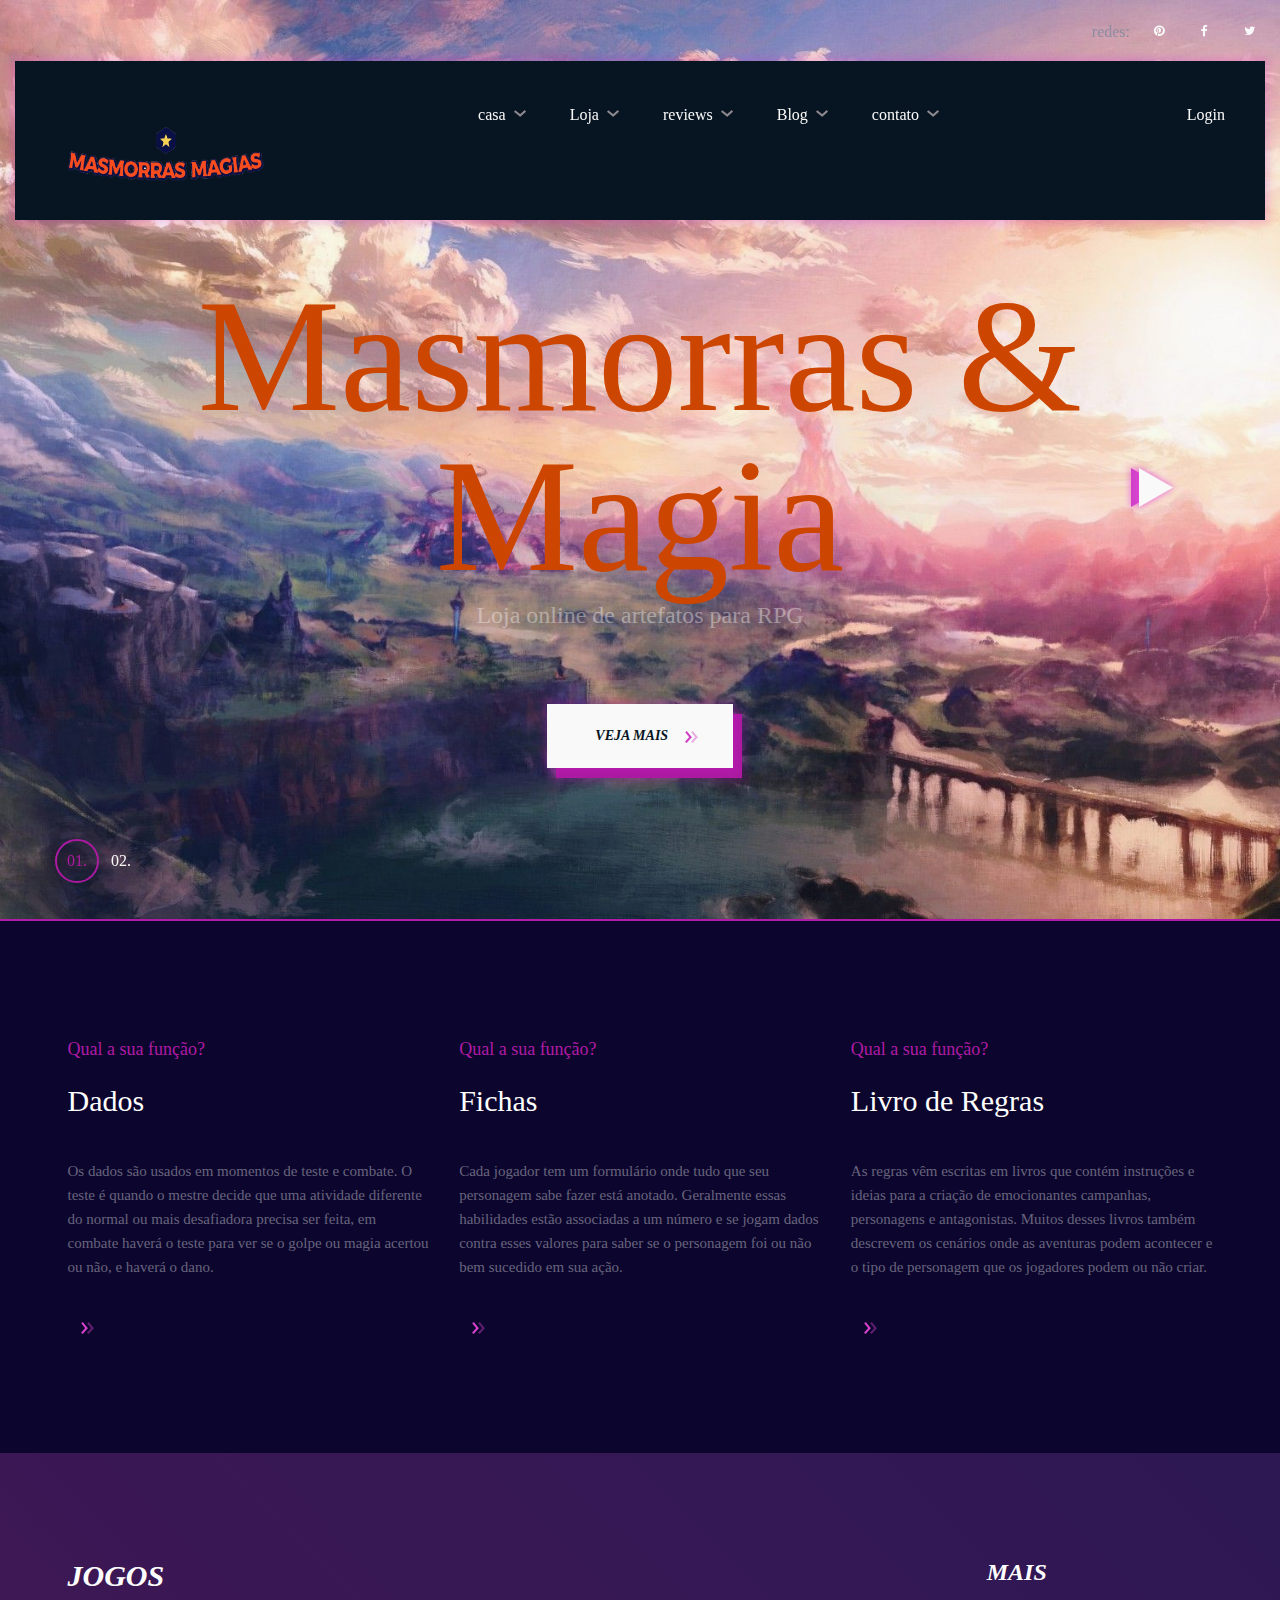
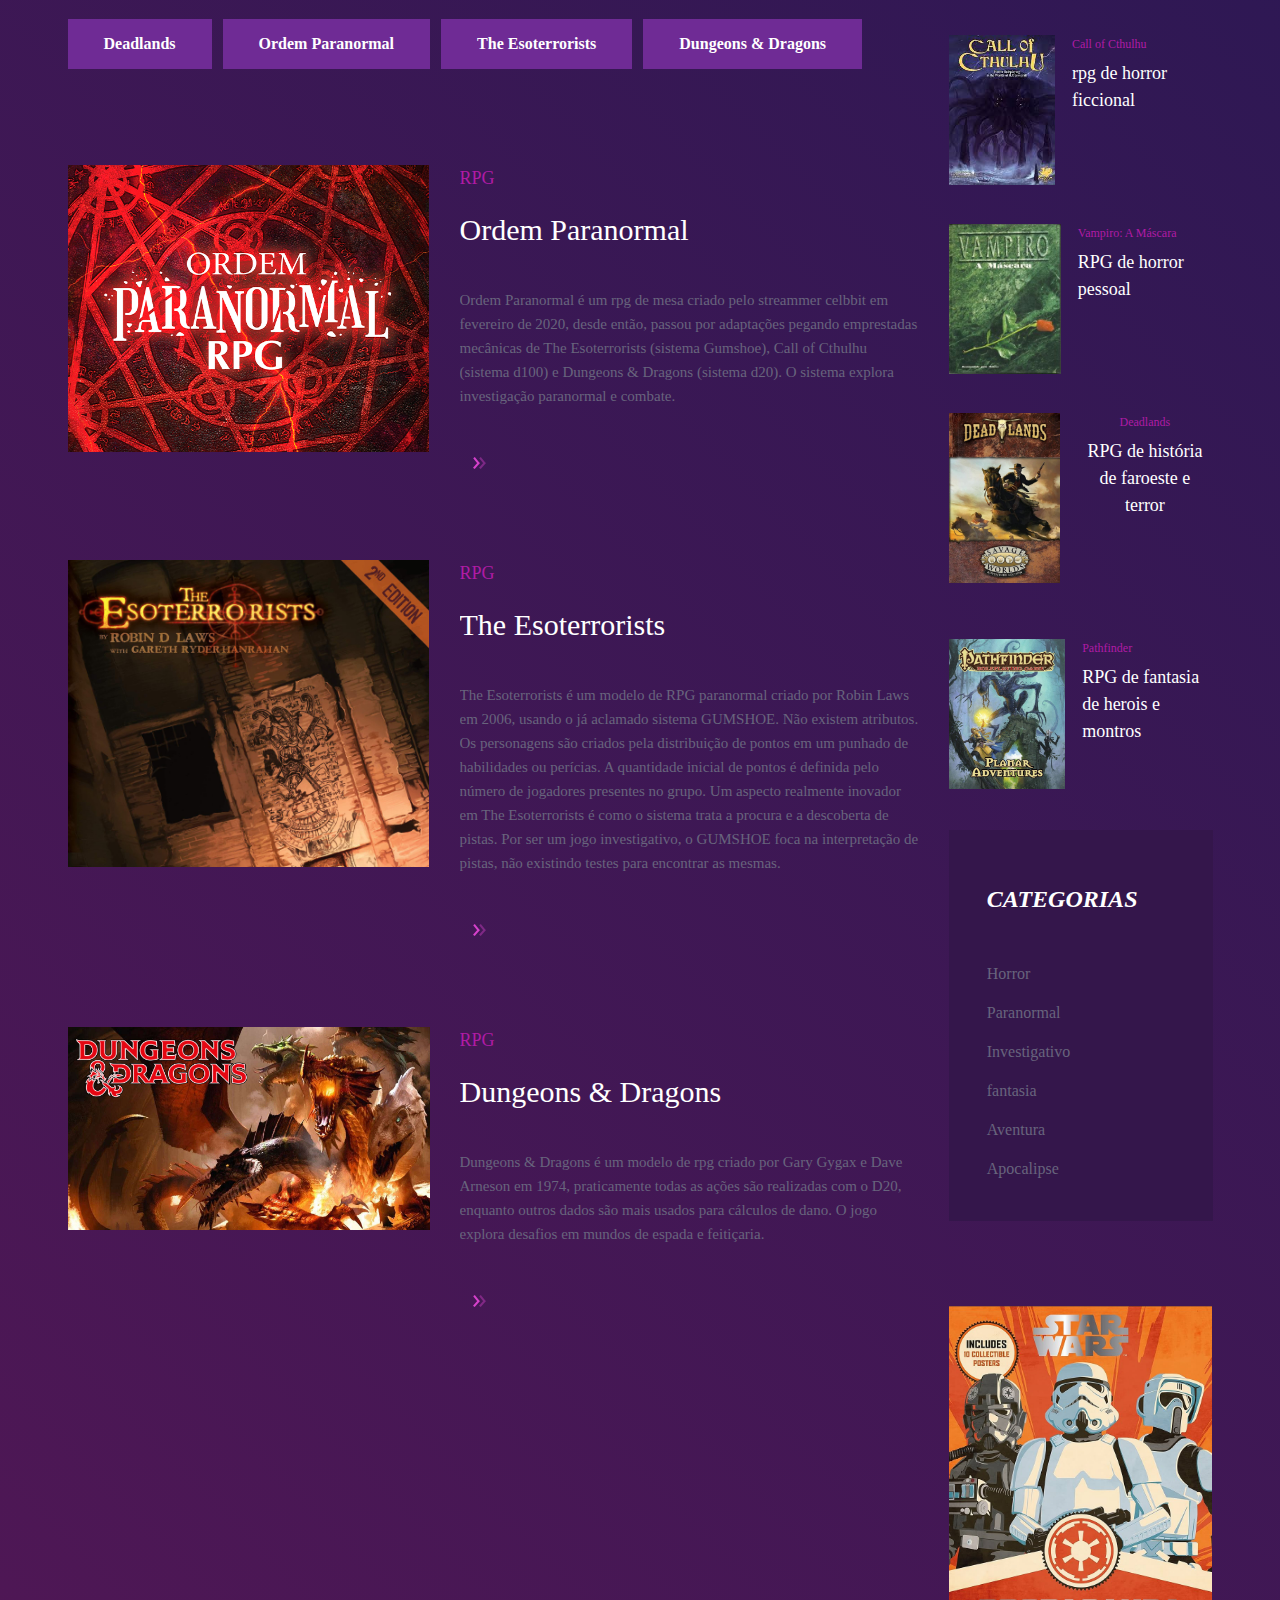
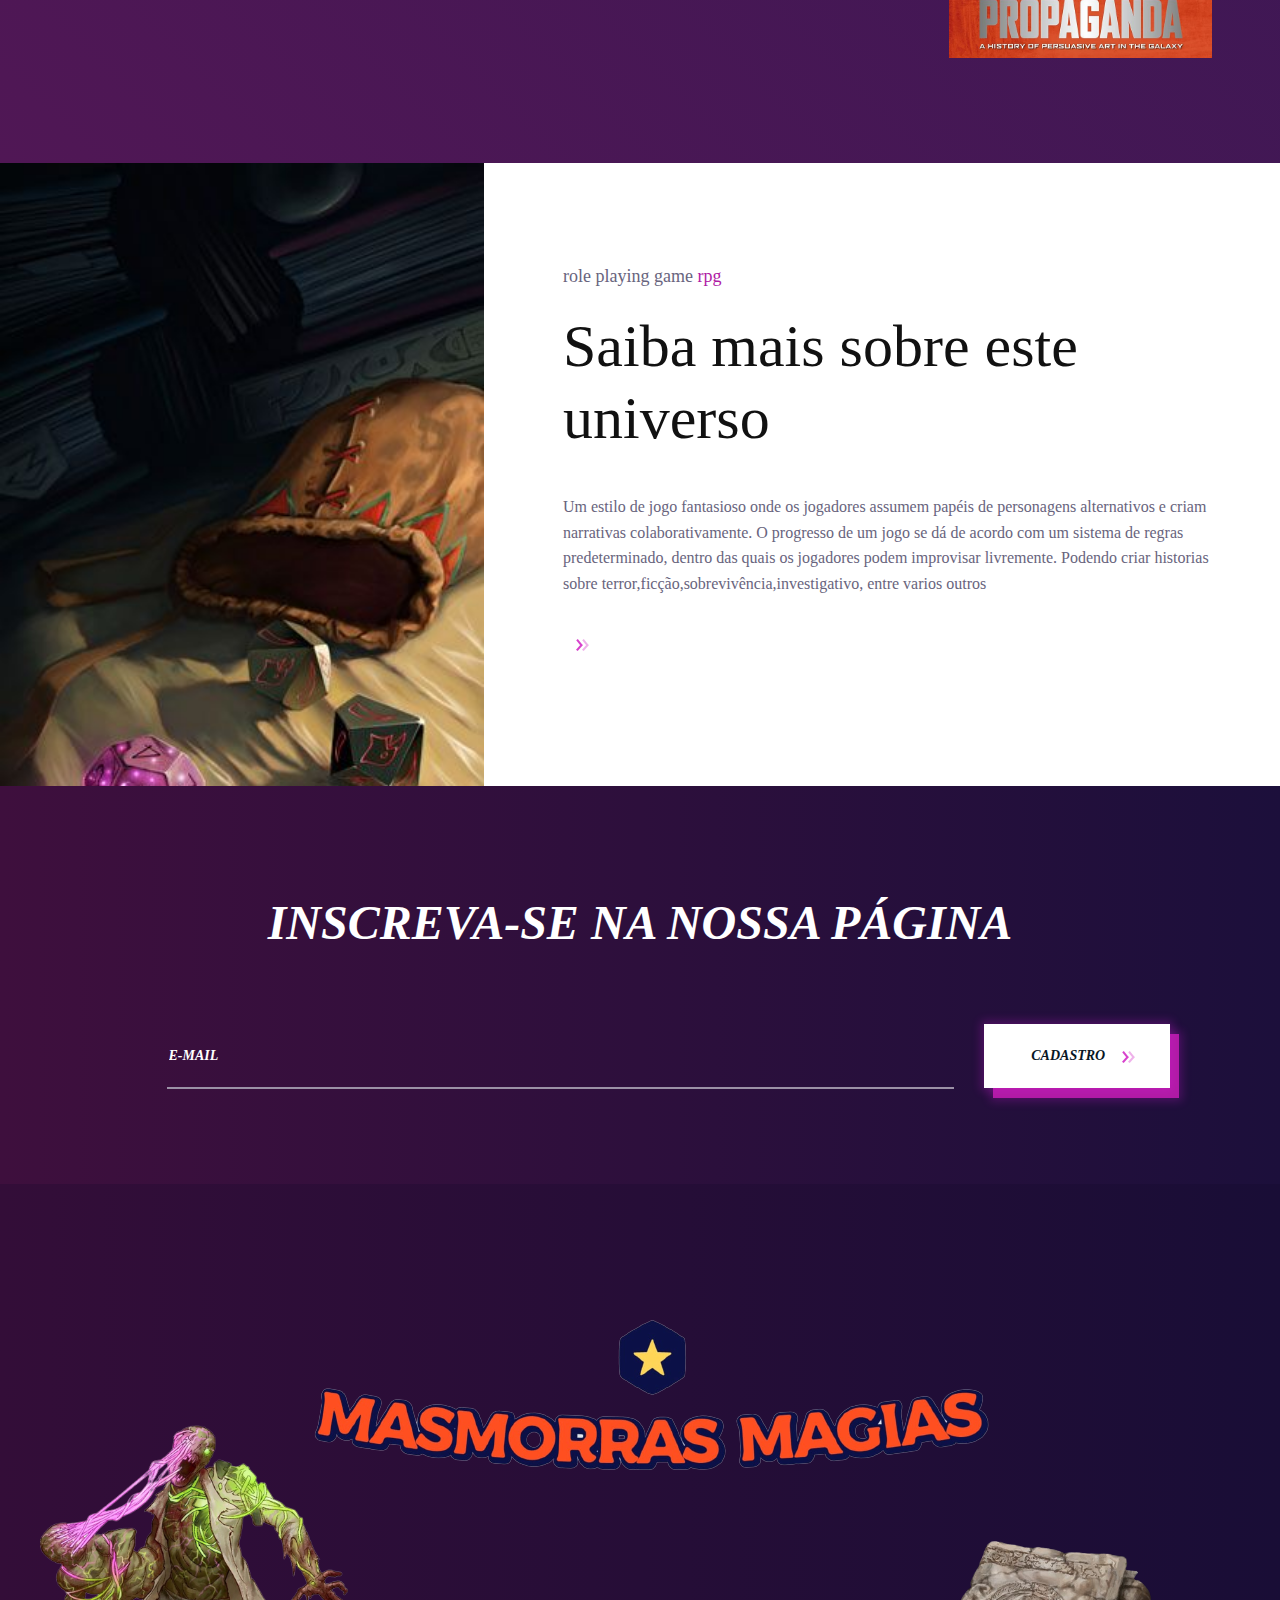
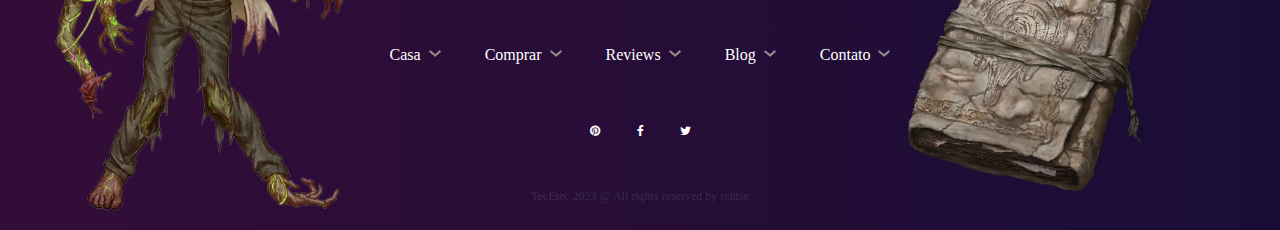
<file: index.html>
<!DOCTYPE html>
<html lang="zxx">
<head>
	<title>Masmorras & Magia</title>
	<meta charset="UTF-8">
	<meta name="description" content="EndGam Gaming Magazine Template">
	<meta name="keywords" content="endGam,gGaming, magazine, html">
	<meta name="viewport" content="width=device-width, initial-scale=1.0">
	<!-- Favicon -->
	<link href="img/favicon.ico" rel="shortcut icon"/>

	<!-- Google Font -->
	<link href="https://fonts.googleapis.com/css?family=Roboto:400,400i,500,500i,700,700i,900,900i" rel="stylesheet">


	<!-- Stylesheets -->
	<link rel="stylesheet" href="css/bootstrap.min.css"/>
	<link rel="stylesheet" href="css/font-awesome.min.css"/>
	<link rel="stylesheet" href="css/slicknav.min.css"/>
	<link rel="stylesheet" href="css/owl.carousel.min.css"/>
	<link rel="stylesheet" href="css/magnific-popup.css"/>
	<link rel="stylesheet" href="css/animate.css"/>

	<!-- Main Stylesheets -->
	<link rel="stylesheet" href="css/style.css"/>


	<!--[if lt IE 9]>
		  <script src="https://oss.maxcdn.com/html5shiv/3.7.2/html5shiv.min.js"></script>
	  <script src="https://oss.maxcdn.com/respond/1.4.2/respond.min.js"></script>
	<![endif]-->

</head>
<body>
	<!-- Page Preloder -->
	<div id="preloder">
		<div class="loader"></div>
	</div>

	<!-- Header section -->
	<header class="header-section">
		<div class="header-warp">
			<div class="header-social d-flex justify-content-end">
				<p>redes:</p>
				<a href="#"><i class="fa fa-pinterest"></i></a>
				<a href="#"><i class="fa fa-facebook"></i></a>
				<a href="#"><i class="fa fa-twitter"></i></a>
				
			</div>
			<div class="header-bar-warp d-flex">
				<!-- site logo -->
				<a href="home.html" class="site-logo">
					<img src="./img/logo.png" height="120px" alt="">
				</a>
				<nav class="top-nav-area w-100">
					<div class="user-panel">
						<a href="">Login</a>
					</div>
					<!-- Menu -->
					<ul class="main-menu primary-menu">
						<li><a href="home.html">casa</a></li>
						<li><a href="games.html">Loja</a></li>
						<li><a href="review.html">reviews</a>
						<ul class="sub-menu">
								<li><a href="game-single.html">mais sobre</a></li>
							</ul>
						</li>
						<li><a href="blog.html">Blog</a></li>
						<li><a href="contact.html">contato</a></li>
					</ul>
				</nav>
			</div>
		</div>
	</header>
	<!-- Header section end -->


	<!-- Hero section -->
	<section class="hero-section overflow-hidden">
		<div class="hero-slider owl-carousel">
			<div class="hero-item set-bg d-flex align-items-center justify-content-center text-center" data-setbg="img/slider-bg-1.jpg">
				<div class="container">
					<h2>Masmorras & Magia</h2>
					<p>Loja online de artefatos para RPG<br></p>
					<a href="#" class="site-btn">Veja Mais  <img src="img/icons/double-arrow.png" alt="#"/></a>
				</div>
			</div>
			<div class="hero-item set-bg d-flex align-items-center justify-content-center text-center" data-setbg="img/slider-bg-2.jpg">
				<div font="Times New Roman" class="container">
		            <h2>Comunidade de RPG</h2>
					<p>descubra mais sobre esse universo do rpg</p>
					<a href="#" class="site-btn">Veja Mais  <img src="img/icons/double-arrow.png" alt="#"/></a>
				</div>
			</div>
		</div>
	</section>
	<!-- Hero section end-->


	<!-- Intro section -->
	<section class="intro-section">
		<div class="container">
			<div class="row">
				<div class="col-md-4">
					<div class="intro-text-box text-box text-white">
						<div class="top-meta"><a href="">Qual a sua função?</a></div>
						<h3>Dados</h3>
						<p>Os dados são usados em momentos de teste e combate. O teste é quando o mestre decide que uma atividade diferente do normal ou mais desafiadora precisa ser feita, em combate haverá o teste para ver se o golpe ou magia acertou ou não, e haverá o dano. </p>
						<a href="#" class="read-more"> <img src="img/icons/double-arrow.png" alt="#"/></a>
					</div>
				</div>
				<div class="col-md-4">
					<div class="intro-text-box text-box text-white">
						<div class="top-meta"><a href="">Qual a sua função?</a></div>
						<h3>Fichas</h3>
						<p>Cada jogador tem um formulário onde tudo que seu personagem sabe fazer está anotado. Geralmente essas habilidades estão associadas a um número e se jogam dados contra esses valores para saber se o personagem foi ou não bem sucedido em sua ação.</p>
						<a href="#" class="read-more">  <img src="img/icons/double-arrow.png" alt="#"/></a>
					</div>
				</div>
				<div class="col-md-4">
					<div class="intro-text-box text-box text-white">
						<div class="top-meta"><a href="">Qual a sua função?</a></div>
						<h3>Livro de Regras</h3>
						<p>As regras vêm escritas em livros que contém instruções e ideias para a criação de emocionantes campanhas, personagens e antagonistas. Muitos desses livros também descrevem os cenários onde as aventuras podem acontecer e o tipo de personagem que os jogadores podem ou não criar.</p>
						<a href="#" class="read-more">  <img src="img/icons/double-arrow.png" alt="#"/></a>
					</div>
				</div>
			</div>
		</div>
	</section>
	<!-- Intro section end -->


	<!-- Blog section -->
	<section class="blog-section spad">
		<div class="container">
			<div class="row">
				<div class="col-xl-9 col-lg-8 col-md-7">
					<div class="section-title text-white">
						<h2>Jogos</h2>
					</div>
					<ul class="blog-filter">
						<li><a href="#">Deadlands</a></li>
						<li><a href="#">Ordem Paranormal</a></li>
						<li><a href="#">The Esoterrorists</a></li>
						<li><a href="#">Dungeons & Dragons</a></li>
					</ul>
					<!-- Blog item -->
					<div class="blog-item">
						<div class="blog-thumb">
							<img src="./img/blog/1.jpg" alt="">
						</div>
						<div class="blog-text text-box text-white">
							<div class="top-meta"><a href="">RPG</a></div>
							<h3>Ordem Paranormal</h3>
							<p>Ordem Paranormal é um rpg de mesa criado pelo streammer celbbit em fevereiro de 2020, desde então, passou por adaptações pegando emprestadas mecânicas de The Esoterrorists (sistema Gumshoe), Call of Cthulhu (sistema d100) e Dungeons & Dragons (sistema d20). O sistema explora investigação paranormal e combate. </p>
							<a href="#" class="read-more"><img src="img/icons/double-arrow.png" alt="#"/></a>
						</div>
					</div>
					<!-- Blog item -->
					<div class="blog-item">
						<div class="blog-thumb">
							<img src="./img/blog/2.jpg" alt="">
						</div>
						<div class="blog-text text-box text-white">
							<div class="top-meta"><a href="">RPG</a></div>
							<h3>The Esoterrorists</h3>
							<p>The Esoterrorists é um modelo de RPG paranormal criado por Robin Laws em 2006, usando o já aclamado sistema GUMSHOE. Não existem atributos. Os personagens são criados pela distribuição de pontos em um punhado de habilidades ou perícias. A quantidade inicial de pontos é definida pelo número de jogadores presentes no grupo. Um aspecto realmente inovador em The Esoterrorists é como o sistema trata a procura e a descoberta de pistas. Por ser um jogo investigativo, o GUMSHOE foca na interpretação de pistas, não existindo testes para encontrar as mesmas.</p>
							<a href="#" class="read-more">  <img src="img/icons/double-arrow.png" alt="#"/></a>
						</div>
					</div>
					<!-- Blog item -->
					<div class="blog-item">
						<div class="blog-thumb">
							<img src="./img/blog/3.jpg" alt="">
						</div>
						<div class="blog-text text-box text-white">
							<div class="top-meta"><a href="">RPG</a></div>
							<h3> Dungeons & Dragons </h3>
							<p>Dungeons & Dragons é um modelo de rpg criado por Gary Gygax e Dave Arneson em 1974, praticamente todas as ações são realizadas com o D20, enquanto outros dados são mais usados para cálculos de dano. O jogo explora desafios em mundos de espada e feitiçaria. </p>
							<a href="#" class="read-more"> <img src="img/icons/double-arrow.png" alt="#"/></a>
						</div>
					</div>
				</div>
				<div class="col-xl-3 col-lg-4 col-md-5 sidebar">
					<div id="stickySidebar">
						<div class="widget-item">
							<h4 class="widget-title">Mais</h4>
							<div class="trending-widget">
								<div class="tw-item">
									<div class="tw-thumb">
										<img src="./img/blog-widget/1.jpg" height="150px" alt="20">
									</div>
									<div class="tw-text">
										<div class="tw-meta"><a href="">Call of Cthulhu</a></div>
										<h5>rpg de horror ficcional</h5>
									</div>
								</div>
								
								<br><br><br>
								
								<div class="tw-item">
									<div class="tw-thumb">
										<img src="./img/blog-widget/2.jpg" height="150px" alt="#">
									</div>
									<div class="tw-text">
										<div class="tw-meta"><a href="">Vampiro: A Máscara</a></div>
										<h5>RPG de horror pessoal</h5>
									</div>
								</div>
								<br><br><br>
								<center> <div class="tw-item">
									<div class="tw-thumb">
										<img src="./img/blog-widget/3.jpg" height="170px" alt="#">
									</div>
									<div class="tw-text">
										<div class="tw-meta"><a href="">Deadlands</a></div>
										<h5>RPG de história de faroeste e terror</h5>
									</div>
								</div> </center>
								<br><br><br><br><br>
								<div class="tw-item">
									<div class="tw-thumb">
										<img src="./img/blog-widget/4.jpg" height="150px" alt="#">
									</div>								
									<div class="tw-text">
										<div class="tw-meta"><a href="">Pathfinder</a></div>
										<h5>RPG de fantasia de herois e montros</h5>
									</div>
								</div>
							</div>
						</div>
						<div class="widget-item">
							<div class="categories-widget">
								<h4 class="widget-title">categorias</h4>
								<ul>
									<li><a href="">Horror</a></li>
									<li><a href="">Paranormal</a></li>
									<li><a href="">Investigativo</a></li>
									<li><a href="">fantasia</a></li>
									<li><a href="">Aventura</a></li>
									<li><a href="">Apocalipse</a></li>
								</ul>
							</div>
						</div>
						<div class="widget-item">
						<a href="#" class="add">
							<img src="./img/add.jpg" alt="">
						</a>
					</div>
					</div>
				</div>
			</div>
		</div>
	</section>
	<!-- Blog section end -->


	<!-- Intro section 
	<section class="intro-video-section set-bg d-flex align-items-end " data-setbg="./img/promo-bg.jpg">
		<a href="https://www.youtube.com/watch?v=uFsGy5x_fyQ" class="video-play-btn video-popup"><img src="img/icons/solid-right-arrow.png" alt="#"></a>
		<div class="container">
			<div class="video-text">
				<h2>nao sei</h2>
				<p>Lorem ipsum dolor sit amet, consectetur adipiscing elit, sed do eiusmod tempor incididunt.</p>
			</div>
		</div>
	</section>
	<!-- Intro section end -->


	<!-- Featured section -->
	<section class="featured-section">
		<div class="featured-bg set-bg" data-setbg="img/featured-bg.jpg"></div>
		<div class="featured-box">
			<div class="text-box">
				<div class="top-meta">role playing game <a href="">rpg</a></div>
				<h3>Saiba mais sobre este universo</h3>
				<p>Um estilo de jogo fantasioso onde os jogadores assumem papéis de personagens alternativos e criam narrativas colaborativamente. O progresso de um jogo se dá de acordo com um sistema de regras predeterminado, dentro das quais os jogadores podem improvisar livremente. Podendo criar historias sobre terror,ficção,sobrevivência,investigativo, entre varios outros</p>
				<a href="#" class="read-more">  <img src="img/icons/double-arrow.png" alt="#"/></a>
			</div>
		</div>
	</section>
	<!-- Featured section end-->



	<!-- Newsletter section -->
	<section class="newsletter-section">
		<div class="container">
			<h2>Inscreva-se na nossa página</h2>
			<form class="newsletter-form">
				<input type="text" placeholder="E-MAIL">
				<button class="site-btn">Cadastro  <img src="img/icons/double-arrow.png" alt="#"/></button>
			</form>
		</div>
	</section>
	<!-- Newsletter section end -->


	<!-- Footer section -->
	<footer class="footer-section">
		<div class="container">
			<div class="footer-left-pic">
				<img src="img/footer-left-pic.png" height="400px" alt="">
			</div>
			<div class="footer-right-pic">
				<img src="img/footer-right-pic.png" height="300px" alt="">
			</div>
			<a href="#" class="footer-logo">
				<img src="./img/logo.png" alt="">
			</a>
			<ul class="main-menu footer-menu">
				<li><a href="">Casa</a></li>
				<li><a href="">Comprar</a></li>
				<li><a href="">Reviews</a></li>
				<li><a href="">Blog</a></li>
				<li><a href="">Contato</a></li>
			</ul>
			<div class="footer-social d-flex justify-content-center">
				<a href="#"><i class="fa fa-pinterest"></i></a>
				<a href="#"><i class="fa fa-facebook"></i></a>
				<a href="#"><i class="fa fa-twitter"></i></a>
				
				
			</div>
			<div class="copyright">TecEtec<a href=""></a> 2023 @ All rights reserved by <a href="">rehtse</a> </div>
		</div>
	</footer>
	<!-- Footer section end -->


	<!--====== Javascripts & Jquery ======-->
	<script src="js/jquery-3.2.1.min.js"></script>
	<script src="js/bootstrap.min.js"></script>
	<script src="js/jquery.slicknav.min.js"></script>
	<script src="js/owl.carousel.min.js"></script>
	<script src="js/jquery.sticky-sidebar.min.js"></script>
	<script src="js/jquery.magnific-popup.min.js"></script>
	<script src="js/main.js"></script>

	</body>
</html>
</file>
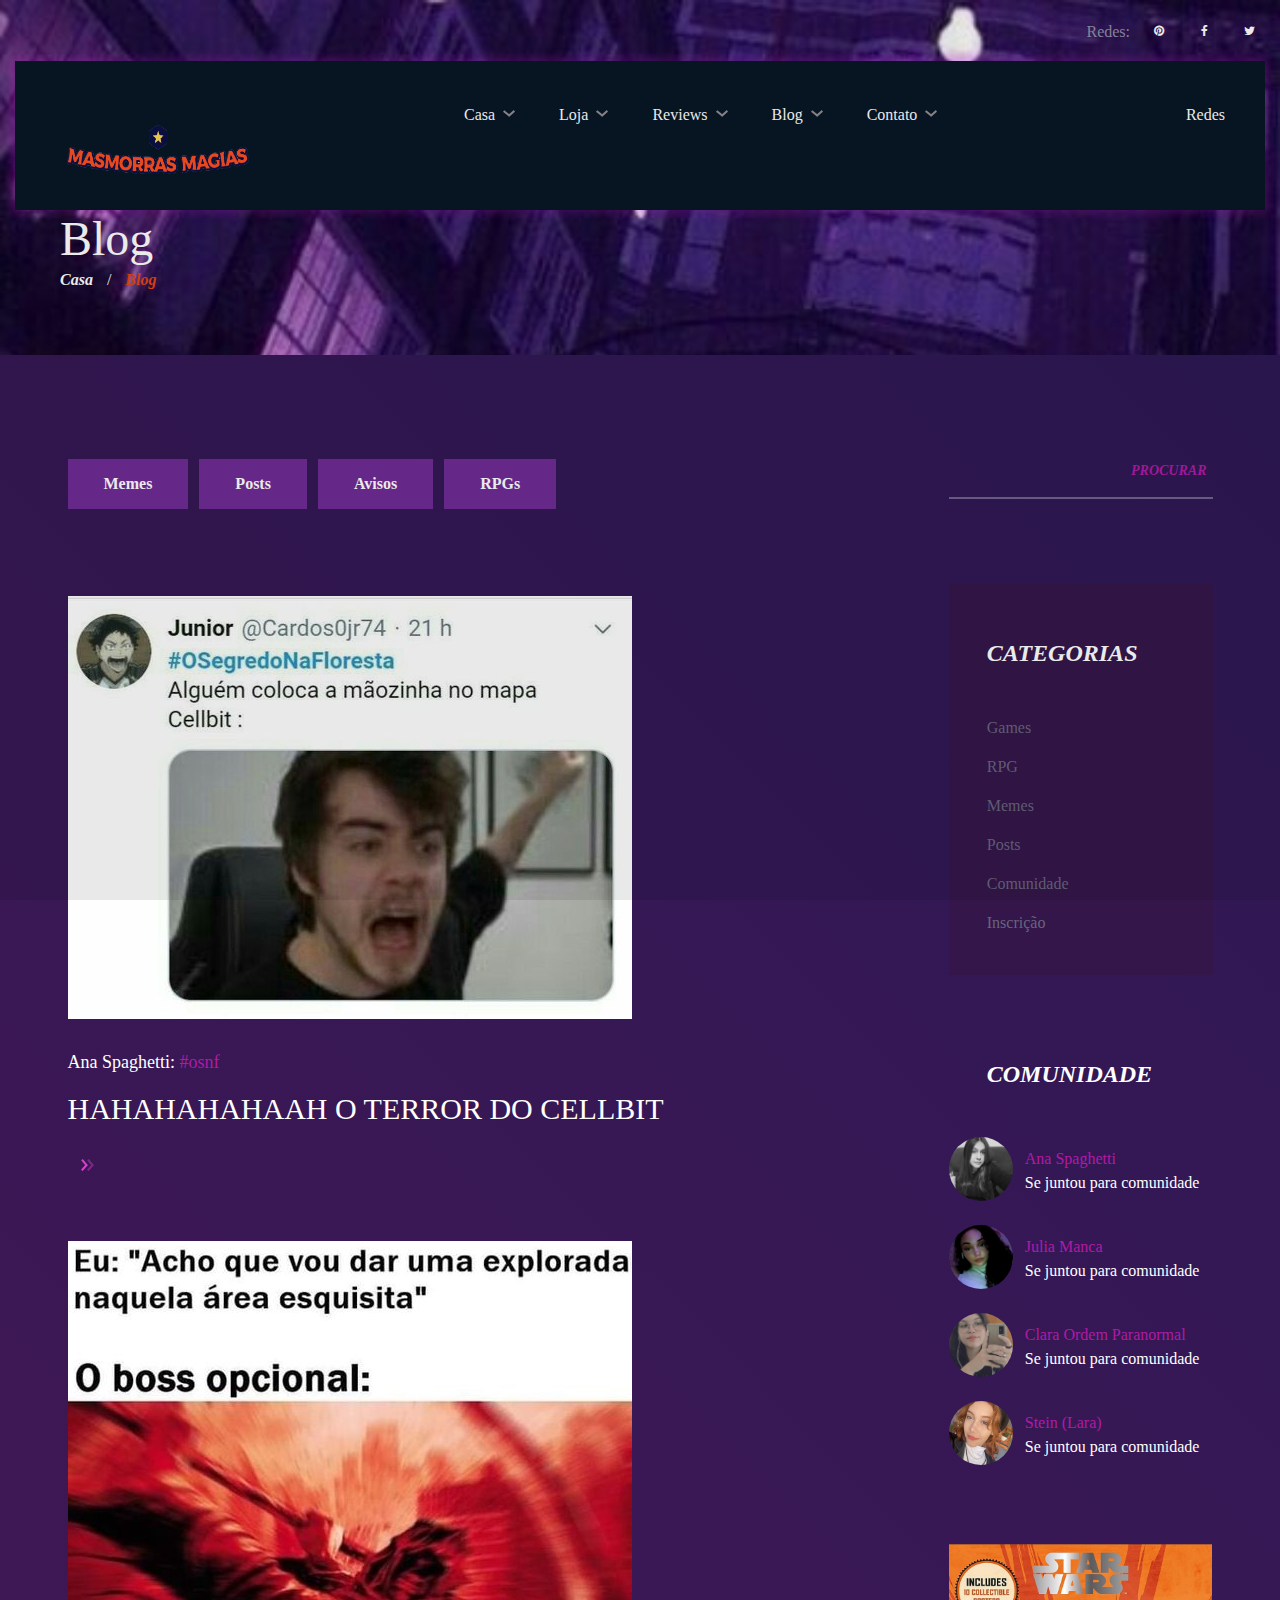
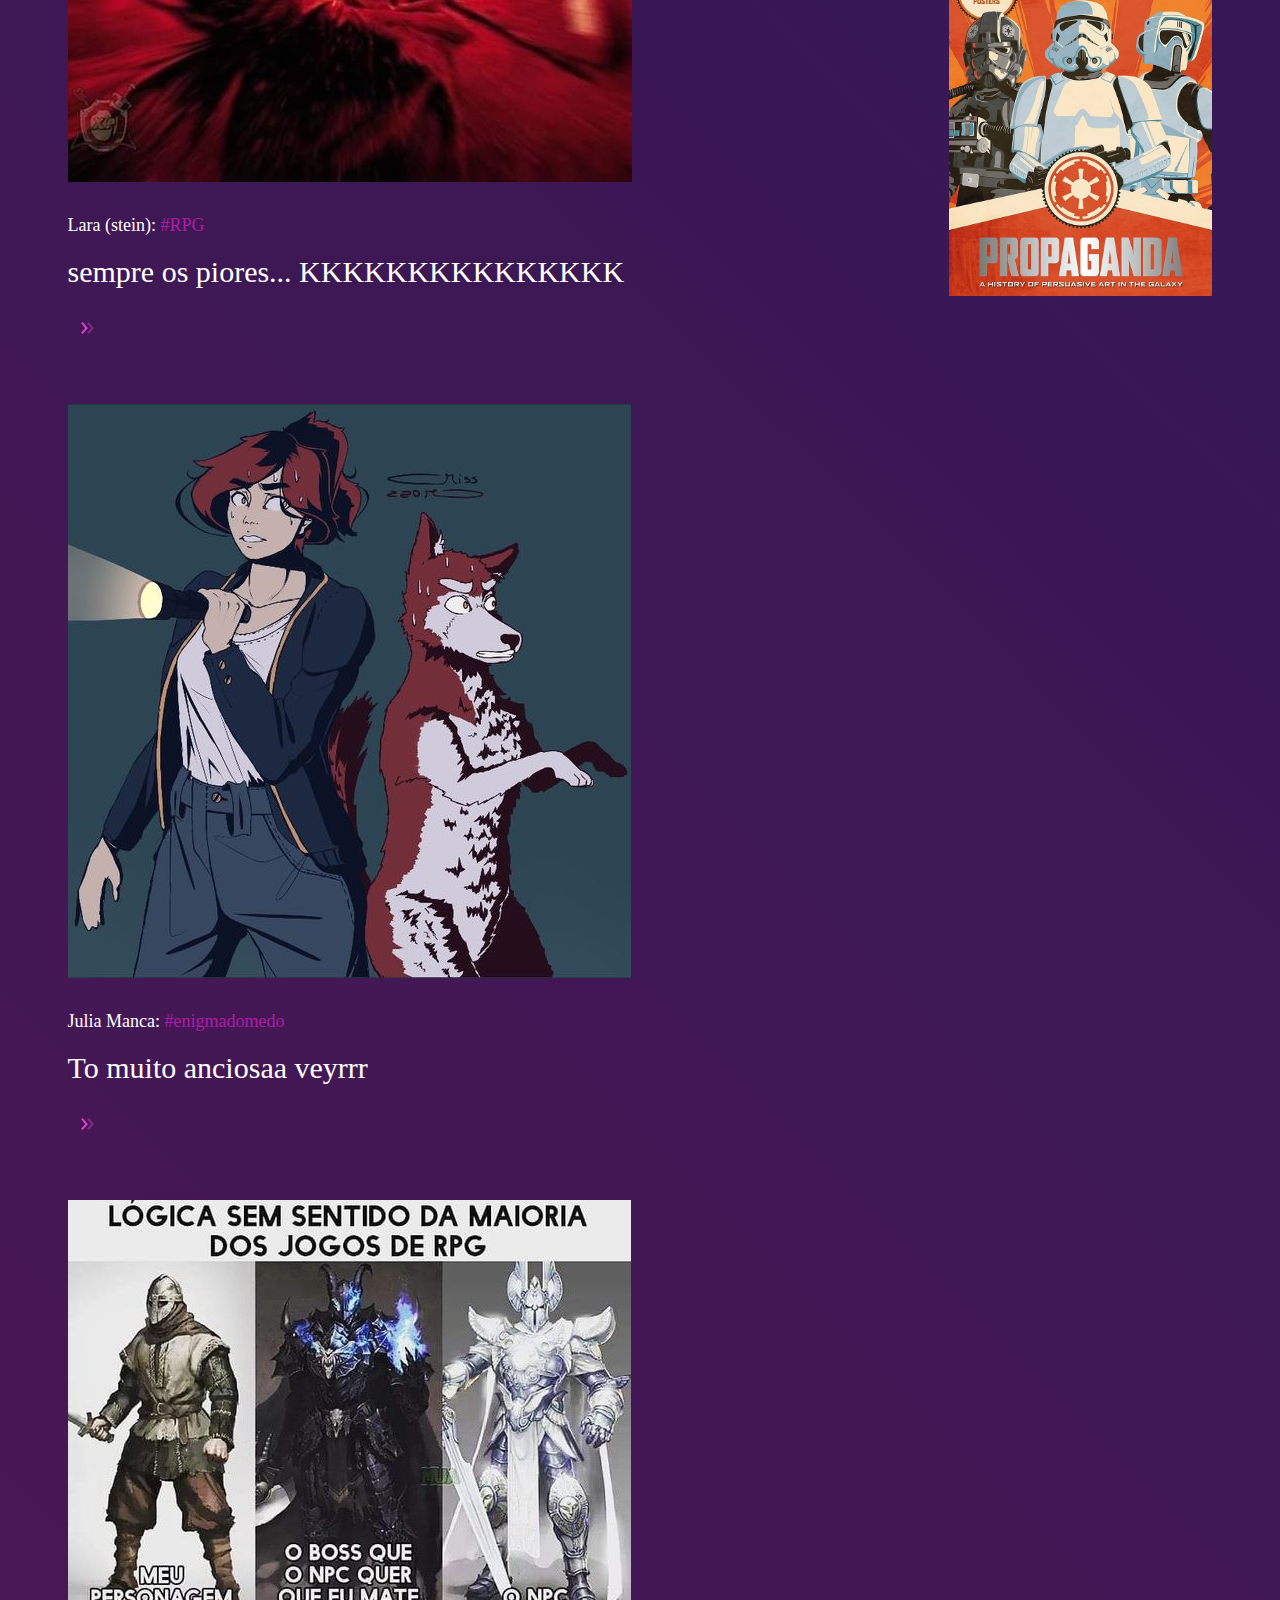
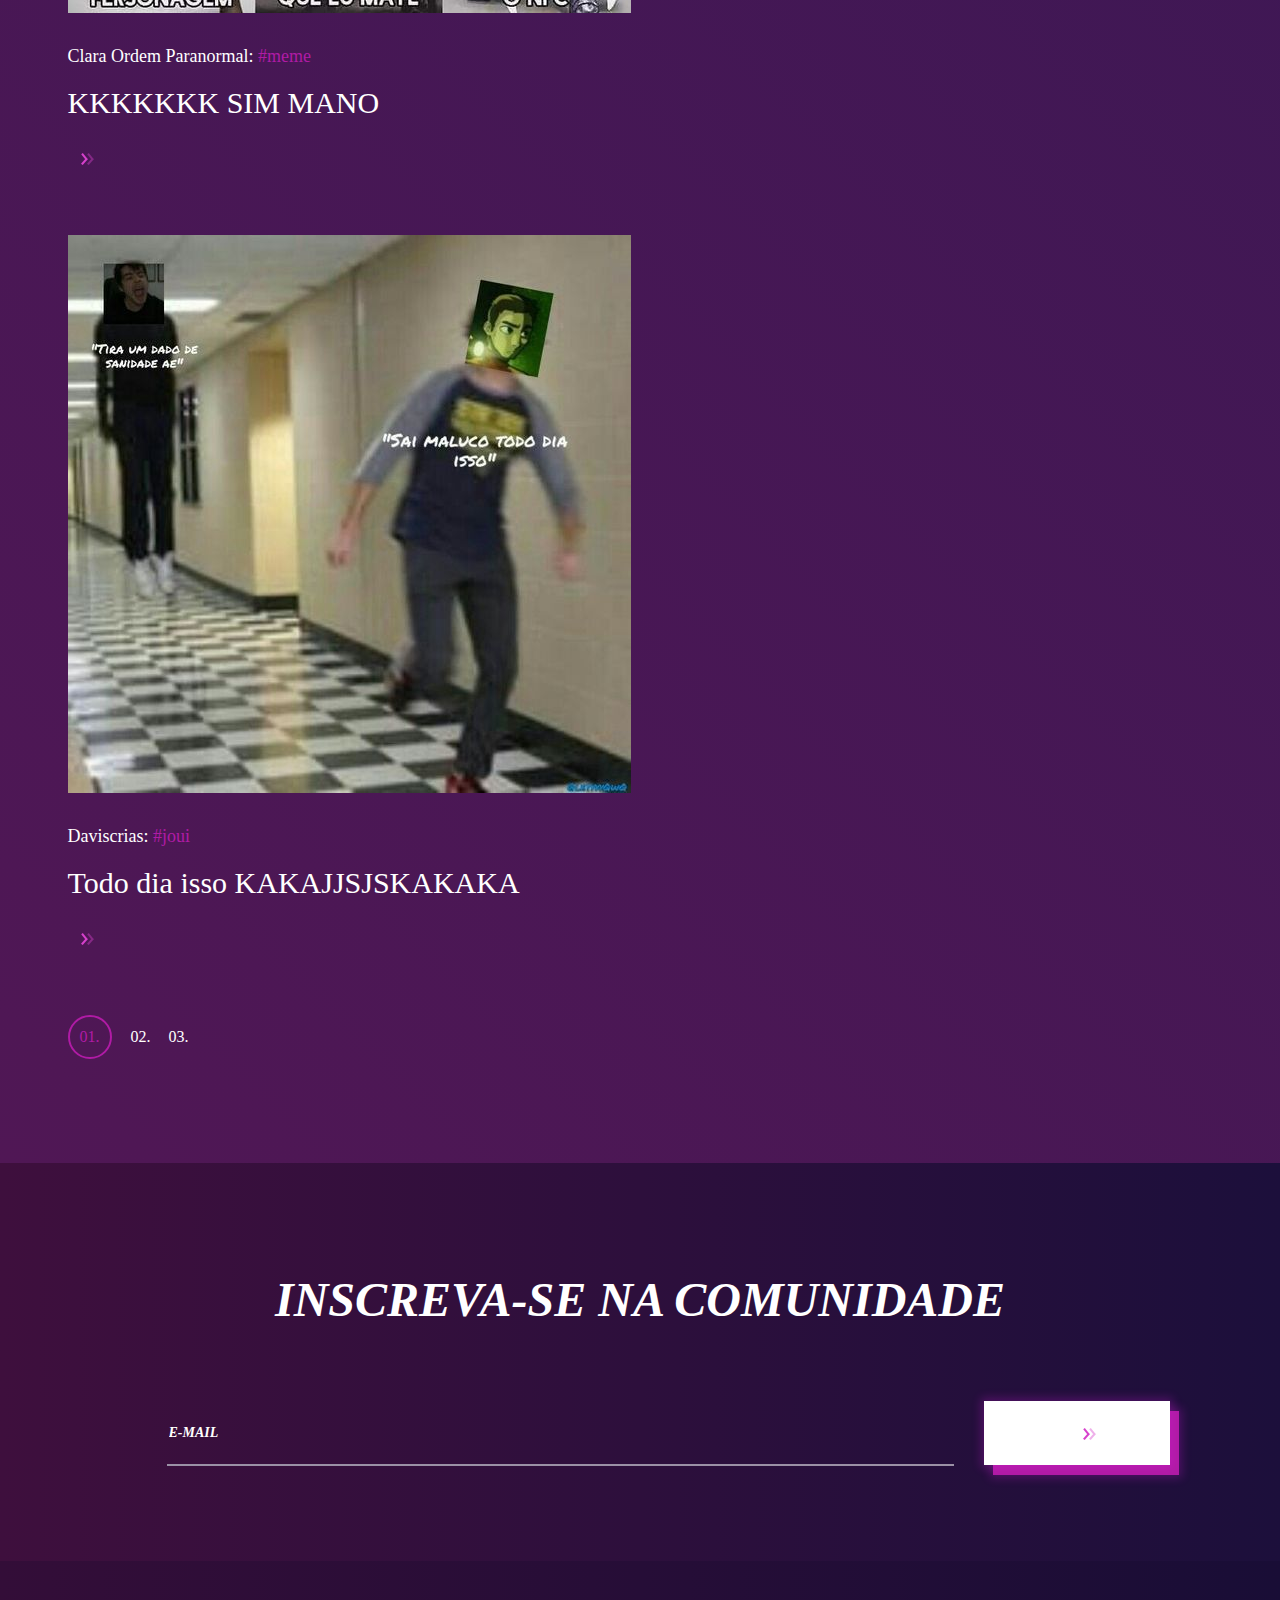
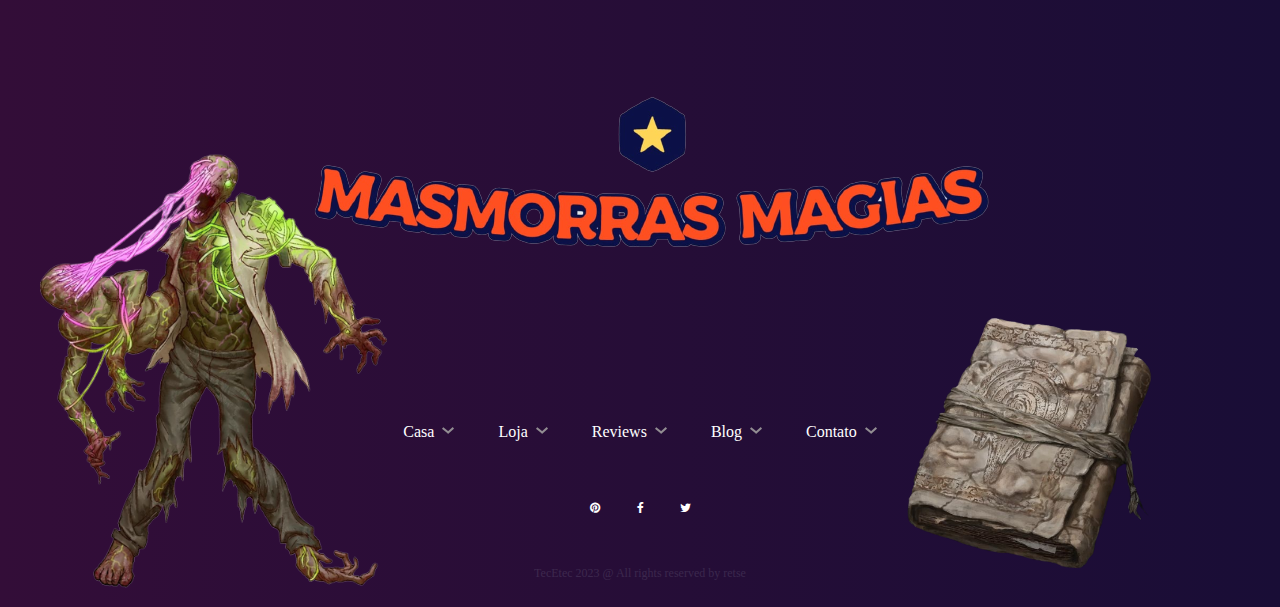
<file: blog.html>
<!DOCTYPE html>
<html lang="zxx">
<head>
	<title>Masmorras & Magias</title>
	<meta charset="UTF-8">
	<meta name="description" content="EndGam Gaming Magazine Template">
	<meta name="keywords" content="endGam,gGaming, magazine, html">
	<meta name="viewport" content="width=device-width, initial-scale=1.0">
	<!-- Favicon -->
	<link href="img/favicon.ico" rel="shortcut icon"/>

	<!-- Google Font -->
	<link href="https://fonts.googleapis.com/css?family=Roboto:400,400i,500,500i,700,700i,900,900i" rel="stylesheet">


	<!-- Stylesheets -->
	<link rel="stylesheet" href="css/bootstrap.min.css"/>
	<link rel="stylesheet" href="css/font-awesome.min.css"/>
	<link rel="stylesheet" href="css/slicknav.min.css"/>
	<link rel="stylesheet" href="css/owl.carousel.min.css"/>
	<link rel="stylesheet" href="css/magnific-popup.css"/>
	<link rel="stylesheet" href="css/animate.css"/>

	<!-- Main Stylesheets -->
	<link rel="stylesheet" href="css/style.css"/>


	<!--[if lt IE 9]>
		  <script src="https://oss.maxcdn.com/html5shiv/3.7.2/html5shiv.min.js"></script>
	  <script src="https://oss.maxcdn.com/respond/1.4.2/respond.min.js"></script>
	<![endif]-->

</head>
<body>
	<!-- Page Preloder -->
	<div id="preloder">
		<div class="loader"></div>
	</div>

	<!-- Header section -->
	<header class="header-section">
		<div class="header-warp">
			<div class="header-social d-flex justify-content-end">
				<p>Redes:</p>
				<a href="#"><i class="fa fa-pinterest"></i></a>
				<a href="#"><i class="fa fa-facebook"></i></a>
				<a href="#"><i class="fa fa-twitter"></i></a>
			</div>
			<div class="header-bar-warp d-flex">
				<!-- site logo -->
				<a href="index.html" class="site-logo">
					<img src="./img/logo.png" height="110px" alt="">
				</a>
				<nav class="top-nav-area w-100">
					<div class="user-panel">
						<a href="">Redes</a>
					</div>
					<!-- Menu -->
					<ul class="main-menu primary-menu">
						<li><a href="index.html">Casa</a></li>
						<li><a href="games.html">Loja</a></li>
						<li><a href="review.html">Reviews</a>
						<ul class="sub-menu">
								<li><a href="game-single.html">Veja Mais</a></li>
							</ul>
						</li>
						<li><a href="blog.html">Blog</a></li>
						<li><a href="contact.html">Contato</a></li>
					</ul>
				</nav>
			</div>
		</div>
	</header>
	<!-- Header section end -->


	<!-- Page top section -->
	<section class="page-top-section set-bg" data-setbg="img/page-top-bg/3.jpg">
		<div class="page-info">
			<h2>Blog</h2>
			<div class="site-breadcrumb">
				<a href="">Casa</a>  /
				<span>Blog</span>
			</div>
		</div>
	</section>
	<!-- Page top end-->


	<!-- Blog page -->
	<section class="blog-page">
		<div class="container">
			<div class="row">
				<div class="col-xl-9 col-lg-8 col-md-7">
					<ul class="blog-filter">
						<li><a href="#">Memes</a></li>
						<li><a href="#">Posts</a></li>
						<li><a href="#">Avisos</a></li>
						<li><a href="#">RPGs</a></li>
					</ul>
					<div class="big-blog-item">
						<img src="img/blog-big/1.jpg" alt="#" class="blog-thumbnail">
						<div class="blog-content text-box text-white">
							<div class="top-meta">Ana Spaghetti: <a href="">#osnf</a></div>
							<h3>HAHAHAHAHAAH O TERROR DO CELLBIT</h3>
							<p></p>
							<a href="#" class="read-more"><img src="img/icons/double-arrow.png" alt="#"/></a>
						</div>
					</div>
					<div class="big-blog-item">
						<img src="img/blog-big/2.jpg" alt="#" class="blog-thumbnail">
						<div class="blog-content text-box text-white">
							<div class="top-meta">Lara (stein): <a href="">#RPG</a></div>
							<h3>sempre os piores... KKKKKKKKKKKKKKK</h3>
							<p></p>
							<a href="#" class="read-more"><img src="img/icons/double-arrow.png" alt="#"/></a>
						</div>
					</div>
					<div class="big-blog-item">
						<img src="img/blog-big/3.jpg" alt="#" class="blog-thumbnail">
						<div class="blog-content text-box text-white">
							<div class="top-meta">Julia Manca: <a href="">#enigmadomedo</a></div>
							<h3>To muito anciosaa veyrrr</h3>
							<p></p>
							<a href="#" class="read-more"><img src="img/icons/double-arrow.png" alt="#"/></a>
						</div>
					</div>
					<div class="big-blog-item">
						<img src="img/blog-big/4.jpg" alt="#" class="blog-thumbnail">
						<div class="blog-content text-box text-white">
							<div class="top-meta">Clara Ordem Paranormal: <a href="">#meme</a></div>
							<h3>KKKKKKK SIM MANO</h3>
							<p></p>
							<a href="#" class="read-more"><img src="img/icons/double-arrow.png" alt="#"/></a>
						</div>
					</div>
					<div class="big-blog-item">
						<img src="img/blog-big/5.jpg" alt="#" class="blog-thumbnail">
						<div class="blog-content text-box text-white">
							<div class="top-meta">Daviscrias: <a href="">#joui</a></div>
							<h3>Todo dia isso KAKAJJSJSKAKAKA</h3>
							<p></p>
							<a href="#" class="read-more"><img src="img/icons/double-arrow.png" alt="#"/></a>
						</div>
					</div>
					<div class="site-pagination">
						<a href="#" class="active">01.</a>
						<a href="#">02.</a>
						<a href="#">03.</a>
					</div>
				</div>
				<div class="col-xl-3 col-lg-4 col-md-5 sidebar">
					<div id="stickySidebar">
						<div class="widget-item">
							<form class="search-widget">
								<input type="text">
								<button>Procurar</button>
							</form>
						</div>
						<!--<div class="widget-item">
							<h4 class="widget-title">Trending</h4>
							<div class="trending-widget">
								<div class="tw-item">
									<div class="tw-thumb">
										<img src="./img/blog-widget/1.jpg" alt="#">
									</div>
									<div class="tw-text">
										<div class="tw-meta">11.11.18  /  in <a href="">Games</a></div>
										<h5>The best online game is out now!</h5>
									</div>
								</div>
								<div class="tw-item">
									<div class="tw-thumb">
										<img src="./img/blog-widget/2.jpg" alt="#">
									</div>
									<div class="tw-text">
										<div class="tw-meta">11.11.18  /  in <a href="">Games</a></div>
										<h5>The best online game is out now!</h5>
									</div>
								</div>
								<div class="tw-item">
									<div class="tw-thumb">
										<img src="./img/blog-widget/3.jpg" alt="#">
									</div>
									<div class="tw-text">
										<div class="tw-meta">11.11.18  /  in <a href="">Games</a></div>
										<h5>The best online game is out now!</h5>
									</div>
								</div>
								<div class="tw-item">
									<div class="tw-thumb">
										<img src="./img/blog-widget/4.jpg" alt="#">
									</div>
									<div class="tw-text">
										<div class="tw-meta">11.11.18  /  in <a href="">Games</a></div>
										<h5>The best online game is out now!</h5>
									</div>
								</div>
							</div>
						</div> -->
						<div class="widget-item">
							<div class="categories-widget">
								<h4 class="widget-title">Categorias</h4>
								<ul>
									<li><a href="">Games</a></li>
									<li><a href="">RPG</a></li>
									<li><a href="">Memes</a></li>
									<li><a href="">Posts</a></li>
									<li><a href="">Comunidade</a></li>
									<li><a href="">Inscrição</a></li>
								</ul>
							</div>
						</div>
						<div class="widget-item">
							<h4 class="widget-title">Comunidade</h4>
							<div class="latest-comments">
								<div class="lc-item">
									<img src="./img/blog-widget/5.jpg" class="lc-avatar" alt="#">
									<div class="tw-text"><a href="">Ana Spaghetti</a> <br>
									<span> </span> Se juntou para comunidade </div>
								</div>
								<div class="lc-item">
									<img src="./img/blog-widget/6.jpg" class="lc-avatar" alt="#">
									<div class="tw-text"><a href="">Julia Manca</a> <br> <span>
									</span> Se juntou para comunidade </div>
								</div>
								<div class="lc-item">
									<img src="./img/blog-widget/7.jpg" class="lc-avatar" alt="#">
									<div class="tw-text"><a href="">Clara Ordem Paranormal</a> <br> <span>
									</span> Se juntou para comunidade </div>
								</div>
								<div class="lc-item">
									<img src="./img/blog-widget/8.jpg" class="lc-avatar" alt="#">
									<div class="tw-text"><a href="">Stein (Lara)</a> <br> <span> 
									</span> Se juntou para comunidade </div>
								</div>
							</div>
						</div>
						<div class="widget-item">
							<a href="#" class="add">
								<img src="./img/add.jpg" alt="">
							</a>
						</div>
					</div>
				</div>
			</div>
		</div>
	</section>
	<!-- Blog page end-->


	<!-- Newsletter section -->
	<section class="newsletter-section">
		<div class="container">
			<h2>Inscreva-Se na comunidade</h2>
			<form class="newsletter-form">
				<input type="text" placeholder="E-MAIL">
				<button class="site-btn"><img src="img/icons/double-arrow.png" alt="#"/></button>
			</form>
		</div>
	</section>
	<!-- Newsletter section end -->


	<!-- Footer section -->
	<footer class="footer-section">
		<div class="container">
			<div class="footer-left-pic">
				<img src="img/footer-left-pic.png" height="450px" alt="">
			</div>
			<div class="footer-right-pic">
				<img src="img/footer-right-pic.png" height="300px" alt="">
			</div>
			<a href="#" class="footer-logo">
				<img src="./img/logo.png" alt="">
			</a>
			<ul class="main-menu footer-menu">
				<li><a href="">Casa</a></li>
				<li><a href="">Loja</a></li>
				<li><a href="">Reviews</a></li>
				<li><a href="">Blog</a></li>
				<li><a href="">Contato</a></li>
			</ul>
			<div class="footer-social d-flex justify-content-center">
				<a href="#"><i class="fa fa-pinterest"></i></a>
				<a href="#"><i class="fa fa-facebook"></i></a>
				<a href="#"><i class="fa fa-twitter"></i></a>
			</div>
			<div class="copyright"><a href="">TecEtec</a> 2023 @ All rights reserved by retse</div>
		</div>
	</footer>
	<!-- Footer section end -->


	<!--====== Javascripts & Jquery ======-->
	<script src="js/jquery-3.2.1.min.js"></script>
	<script src="js/bootstrap.min.js"></script>
	<script src="js/jquery.slicknav.min.js"></script>
	<script src="js/owl.carousel.min.js"></script>
	<script src="js/jquery.sticky-sidebar.min.js"></script>
	<script src="js/jquery.magnific-popup.min.js"></script>
	<script src="js/main.js"></script>

	</body>
</html>
</file>
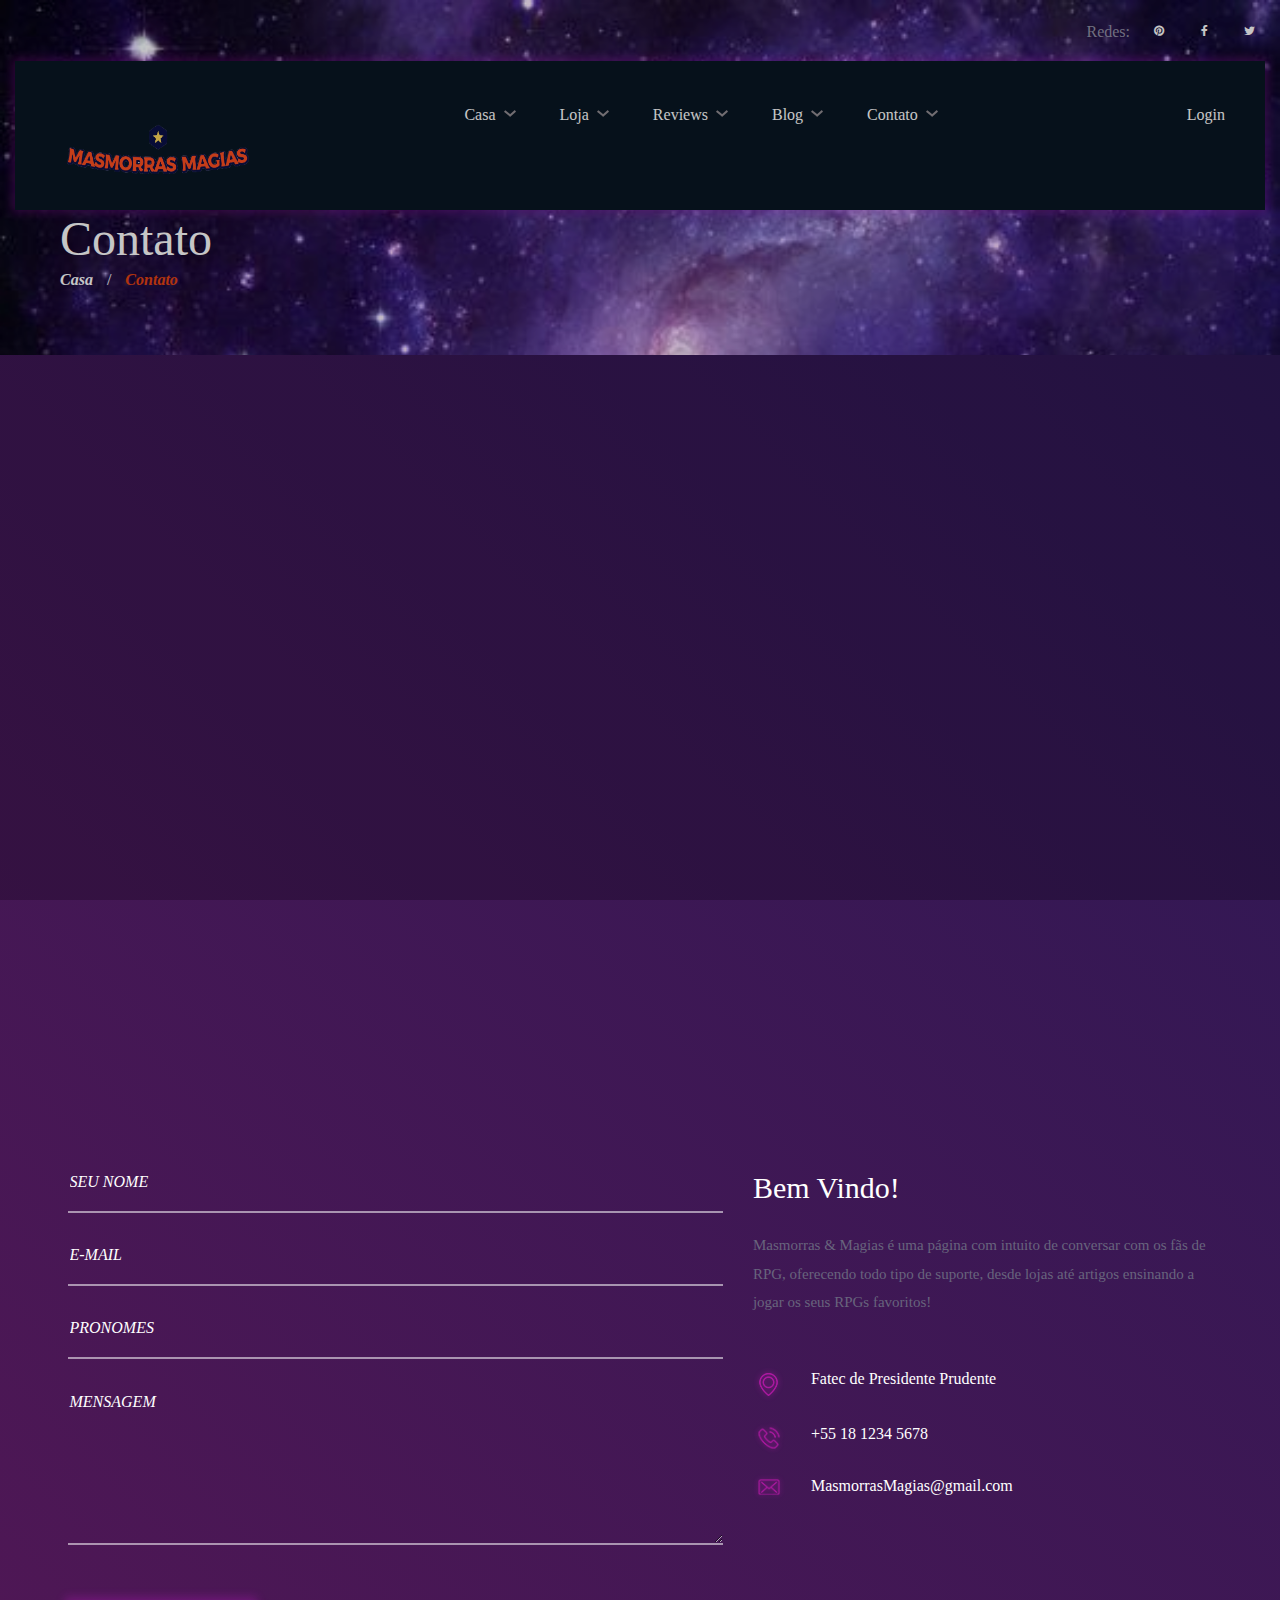
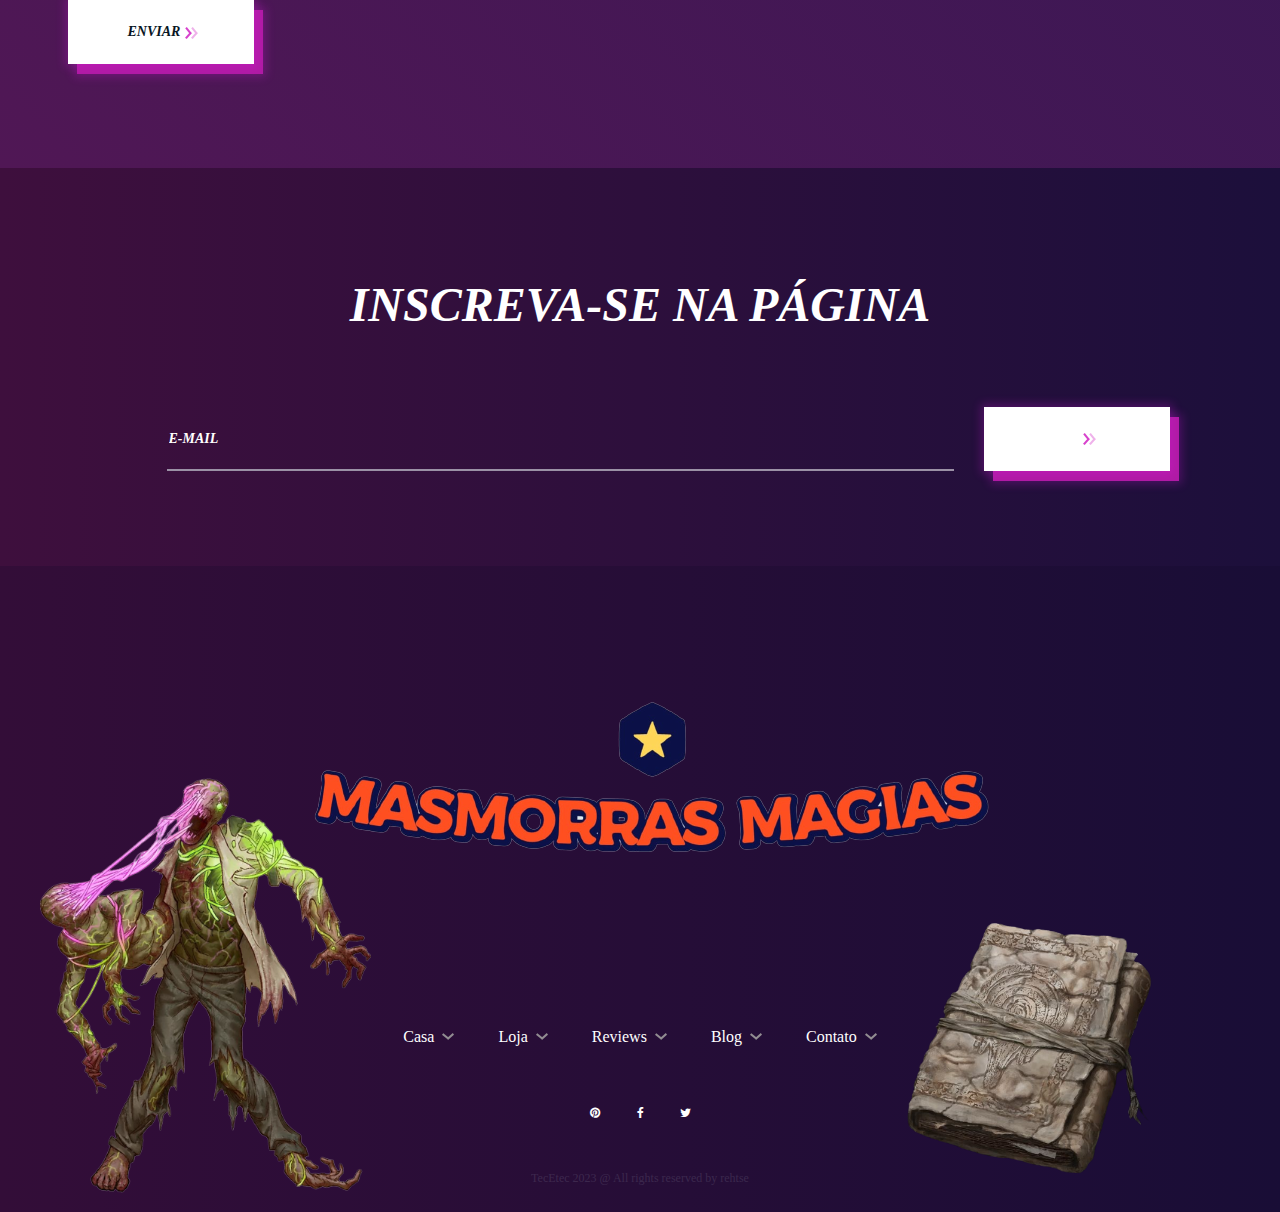
<file: contact.html>
<!DOCTYPE html>
<html lang="zxx">
<head>
	<title>Masmorras & Magia</title>
	<meta charset="UTF-8">
	<meta name="description" content="EndGam Gaming Magazine Template">
	<meta name="keywords" content="endGam,gGaming, magazine, html">
	<meta name="viewport" content="width=device-width, initial-scale=1.0">
	<!-- Favicon -->
	<link href="img/favicon.ico" rel="shortcut icon"/>

	<!-- Google Font -->
	<link href="https://fonts.googleapis.com/css?family=Roboto:400,400i,500,500i,700,700i,900,900i" rel="stylesheet">


	<!-- Stylesheets -->
	<link rel="stylesheet" href="css/bootstrap.min.css"/>
	<link rel="stylesheet" href="css/font-awesome.min.css"/>
	<link rel="stylesheet" href="css/slicknav.min.css"/>
	<link rel="stylesheet" href="css/owl.carousel.min.css"/>
	<link rel="stylesheet" href="css/magnific-popup.css"/>
	<link rel="stylesheet" href="css/animate.css"/>

	<!-- Main Stylesheets -->
	<link rel="stylesheet" href="css/style.css"/>


	<!--[if lt IE 9]>
		  <script src="https://oss.maxcdn.com/html5shiv/3.7.2/html5shiv.min.js"></script>
	  <script src="https://oss.maxcdn.com/respond/1.4.2/respond.min.js"></script>
	<![endif]-->

</head>
<body>
	<!-- Page Preloder -->
	<div id="preloder">
		<div class="loader"></div>
	</div>

	<!-- Header section -->
	<header class="header-section">
		<div class="header-warp">
			<div class="header-social d-flex justify-content-end">
				<p>Redes:</p>
				<a href="#"><i class="fa fa-pinterest"></i></a>
				<a href="#"><i class="fa fa-facebook"></i></a>
				<a href="#"><i class="fa fa-twitter"></i></a>
			</div>
			<div class="header-bar-warp d-flex">
				<!-- site logo -->
				<a href="index.html" class="site-logo">
					<img src="./img/logo.png" height="110px" alt="">
				</a>
				<nav class="top-nav-area w-100">
					<div class="user-panel">
						<a href="">Login</a>
					</div>
					<!-- Menu -->
					<ul class="main-menu primary-menu">
						<li><a href="index.html">Casa</a></li>
						<li><a href="games.html">Loja</a></li>
						<li><a href="review.html">Reviews</a>
						<ul class="sub-menu">
								<li><a href="game-single.html">Veja Mais</a></li>
							</ul>
						</li>
						<li><a href="blog.html">Blog</a></li>
						<li><a href="contact.html">Contato</a></li>
					</ul>
				</nav>
			</div>
		</div>
	</header>
	<!-- Header section end -->


	<!-- Page top section -->
	<section class="page-top-section set-bg" data-setbg="img/page-top-bg/4.jpg">
		<div class="page-info">
			<h2>Contato</h2>
			<div class="site-breadcrumb">
				<a href="">Casa</a>  /
				<span>Contato</span>
			</div>
		</div>
	</section>
	<!-- Page top end-->


	<!-- Contact page -->
	<section class="contact-page">
		<div class="container">
			<div class="map"><iframe src="https://www.google.com/maps/embed?pb=!1m18!1m12!1m3!1d3695.6347534142483!2d-51.38661962600566!3d-22.139897479802205!2m3!1f0!2f0!3f0!3m2!1i1024!2i768!4f13.1!3m3!1m2!1s0x9493f501254620eb%3A0x16bc508109c64255!2sFatec%20de%20Presidente%20Prudente!5e0!3m2!1spt-BR!2sbr!4v1697907003371!5m2!1spt-BR!2sbr" style="border:0" allowfullscreen></iframe></div>
			<div class="row">
				<div class="col-lg-7 order-2 order-lg-1">
					<form class="contact-form">
						<input type="text" placeholder="Seu Nome">
						<input type="text" placeholder="e-mail">
						<input type="text" placeholder="Pronomes">
						<textarea placeholder="Mensagem"></textarea>
						<button class="site-btn">Enviar<img src="img/icons/double-arrow.png" alt="#"/></button>
					</form>
				</div>
				<div class="col-lg-5 order-1 order-lg-2 contact-text text-white">
					<h3>Bem Vindo!</h3>
					<p>Masmorras & Magias é uma página com intuito de conversar com os fãs de RPG, oferecendo todo tipo de suporte, desde lojas até artigos ensinando a jogar os seus RPGs favoritos!</p>
					<div class="cont-info">
						<div class="ci-icon"><img src="img/icons/location.png" alt=""></div>
						<div class="ci-text">Fatec de Presidente Prudente</div>
					</div>
					<div class="cont-info">
						<div class="ci-icon"><img src="img/icons/phone.png" alt=""></div>
						<div class="ci-text">+55 18 1234 5678</div>
					</div>
					<div class="cont-info">
						<div class="ci-icon"><img src="img/icons/mail.png" alt=""></div>
						<div class="ci-text">MasmorrasMagias@gmail.com</div>
					</div>
				</div>
			</div>
		</div>
	</section>
	<!-- Contact page end-->


	<!-- Newsletter section -->
	<section class="newsletter-section">
		<div class="container">
			<h2>Inscreva-se na página</h2>
			<form class="newsletter-form">
				<input type="text" placeholder="E-MAIL">
				<button class="site-btn"><img src="img/icons/double-arrow.png" alt="#"/></button>
			</form>
		</div>
	</section>
	<!-- Newsletter section end -->


	<!-- Footer section -->
	<footer class="footer-section">
		<div class="container">
			<div class="footer-left-pic">
				<img src="img/footer-left-pic.png" height="430px" alt="">
			</div>
			<div class="footer-right-pic">
				<img src="img/footer-right-pic.png" height="300px" alt="">
			</div>
			<a href="#" class="footer-logo">
				<img src="./img/logo.png" alt="">
			</a>
			<ul class="main-menu footer-menu">
				<li><a href="">Casa</a></li>
				<li><a href="">Loja</a></li>
				<li><a href="">Reviews</a></li>
				<li><a href="">Blog</a></li>
				<li><a href="">Contato</a></li>
			</ul>
			<div class="footer-social d-flex justify-content-center">
				<a href="#"><i class="fa fa-pinterest"></i></a>
				<a href="#"><i class="fa fa-facebook"></i></a>
				<a href="#"><i class="fa fa-twitter"></i></a>
			</div>
			<div class="copyright"><a href="">TecEtec</a> 2023 @ All rights reserved by rehtse</div>
		</div>
	</footer>
	<!-- Footer section end -->


	<!--====== Javascripts & Jquery ======-->
	<script src="js/jquery-3.2.1.min.js"></script>
	<script src="js/bootstrap.min.js"></script>
	<script src="js/jquery.slicknav.min.js"></script>
	<script src="js/owl.carousel.min.js"></script>
	<script src="js/jquery.sticky-sidebar.min.js"></script>
	<script src="js/jquery.magnific-popup.min.js"></script>
	<script src="js/main.js"></script>

	</body>
</html>
</file>
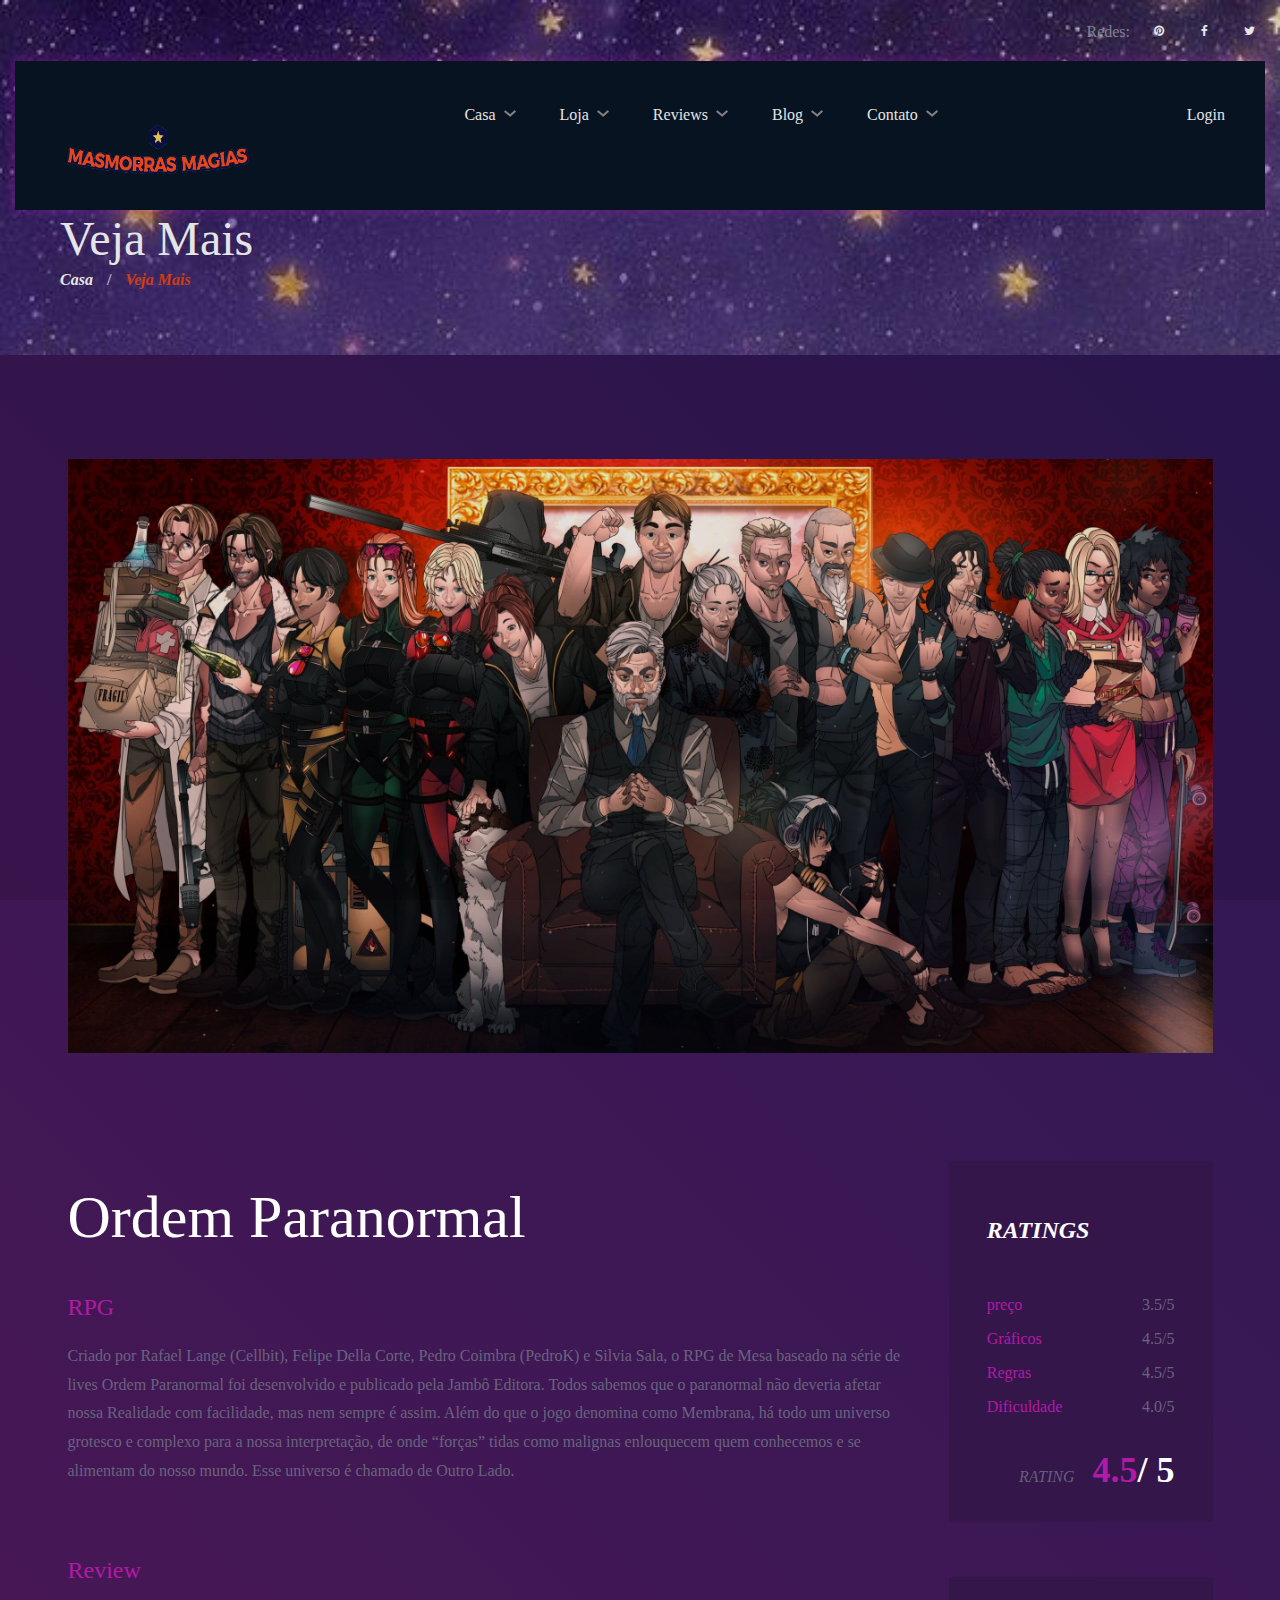
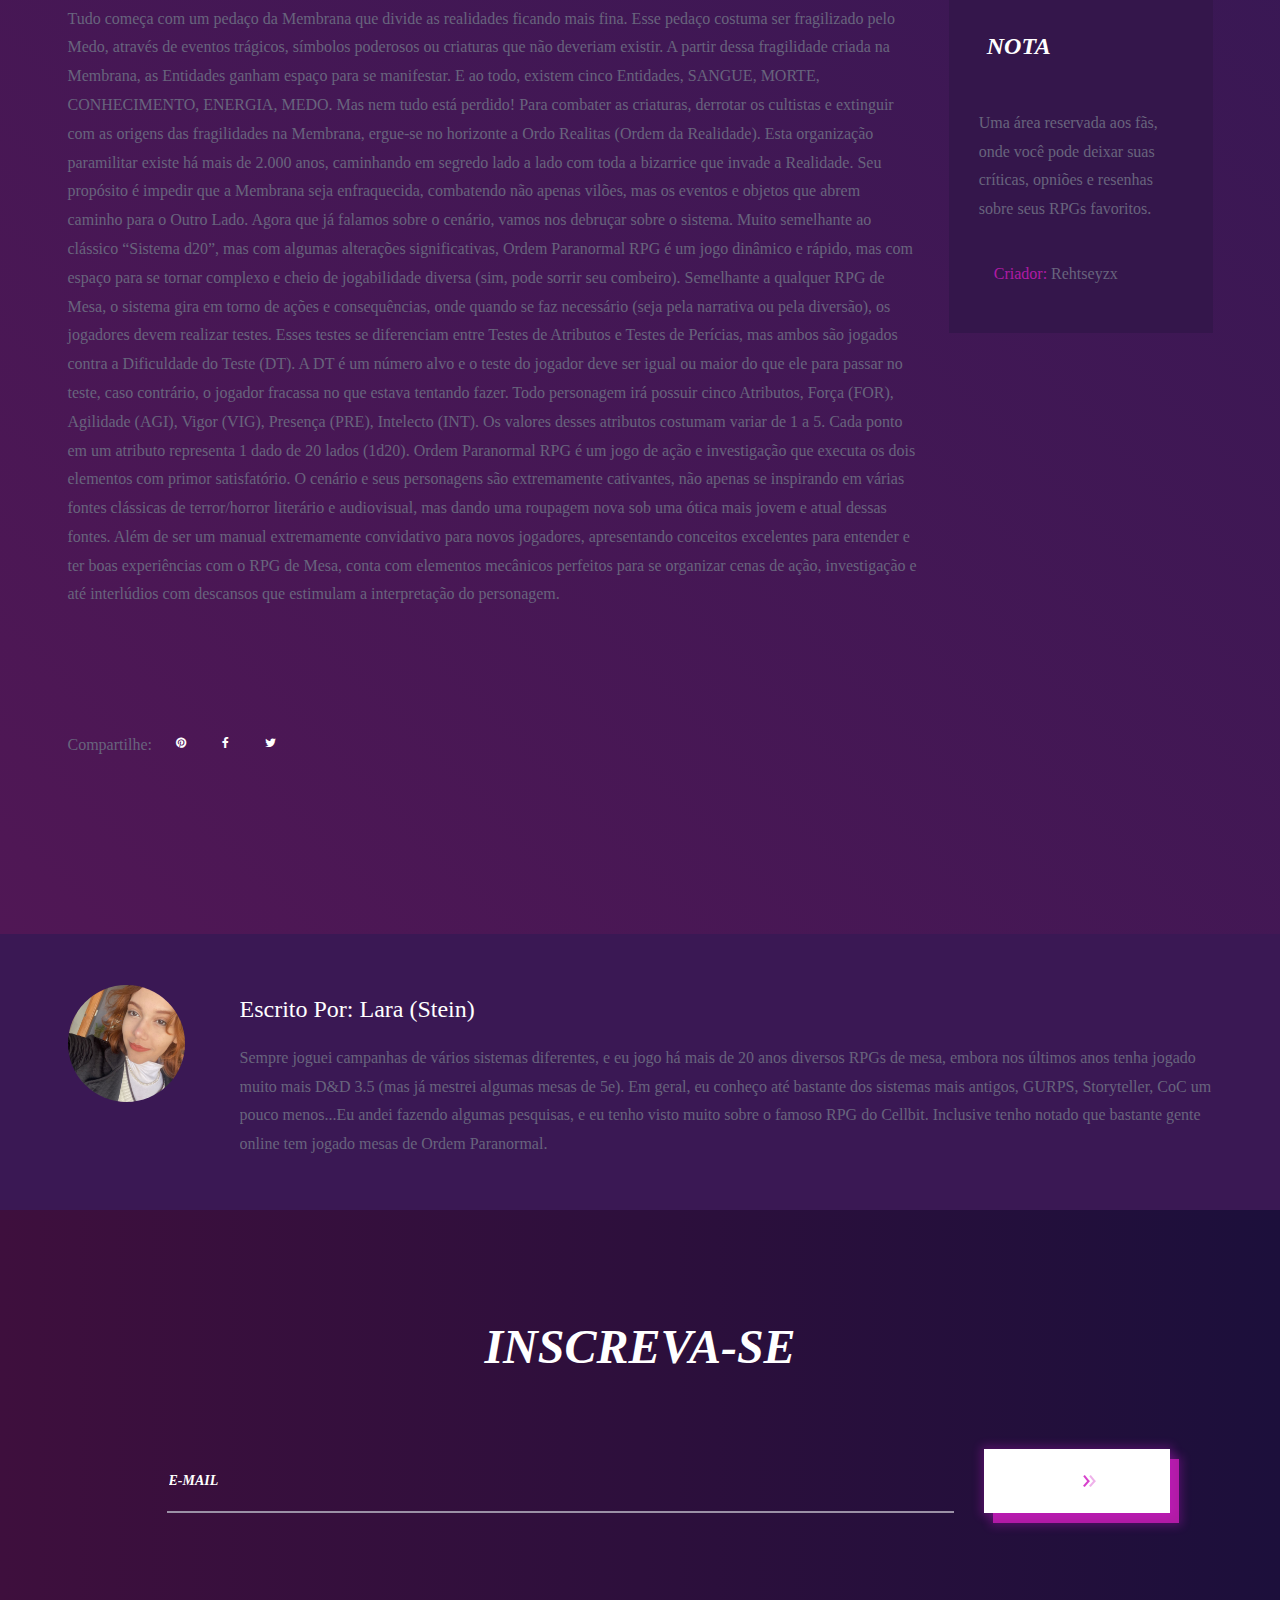
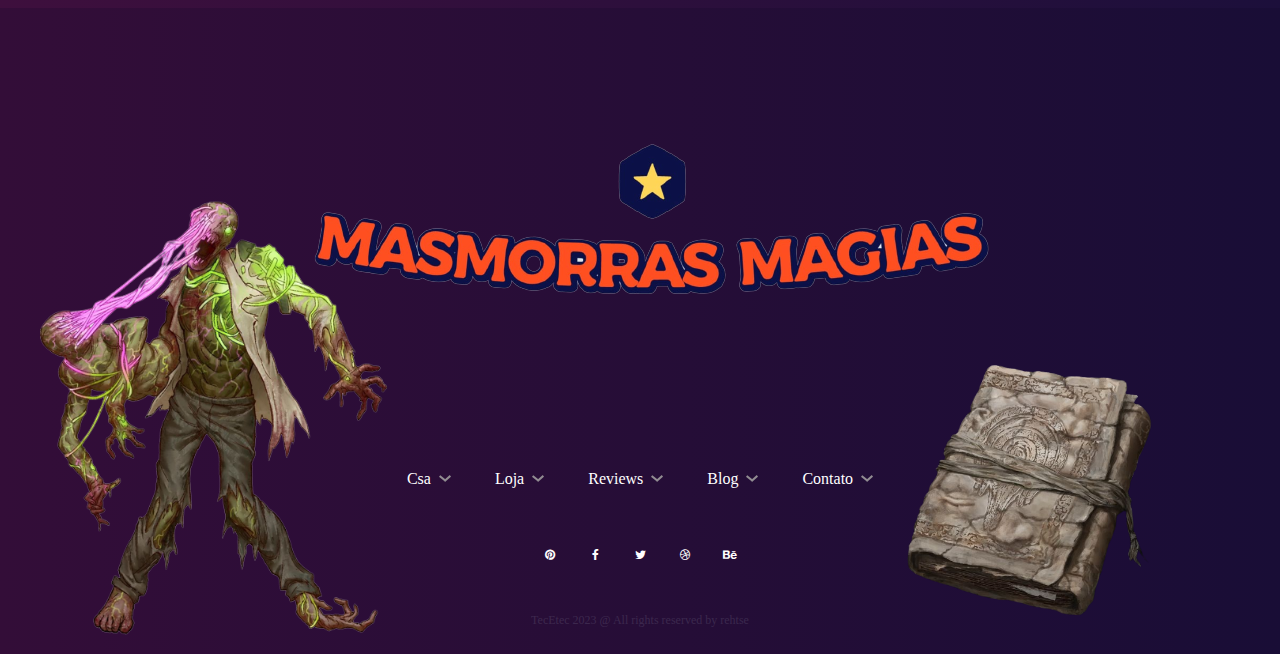
<file: game-single.html>
<!DOCTYPE html>
<html lang="zxx">
<head>
	<title>Masmorras & Magia</title>
	<meta charset="UTF-8">
	<meta name="description" content="EndGam Gaming Magazine Template">
	<meta name="keywords" content="endGam,gGaming, magazine, html">
	<meta name="viewport" content="width=device-width, initial-scale=1.0">
	<!-- Favicon -->
	<link href="img/favicon.ico" rel="shortcut icon"/>

	<!-- Google Font -->
	<link href="https://fonts.googleapis.com/css?family=Roboto:400,400i,500,500i,700,700i,900,900i" rel="stylesheet">


	<!-- Stylesheets -->
	<link rel="stylesheet" href="css/bootstrap.min.css"/>
	<link rel="stylesheet" href="css/font-awesome.min.css"/>
	<link rel="stylesheet" href="css/slicknav.min.css"/>
	<link rel="stylesheet" href="css/owl.carousel.min.css"/>
	<link rel="stylesheet" href="css/magnific-popup.css"/>
	<link rel="stylesheet" href="css/animate.css"/>

	<!-- Main Stylesheets -->
	<link rel="stylesheet" href="css/style.css"/>


	<!--[if lt IE 9]>
		  <script src="https://oss.maxcdn.com/html5shiv/3.7.2/html5shiv.min.js"></script>
	  <script src="https://oss.maxcdn.com/respond/1.4.2/respond.min.js"></script>
	<![endif]-->

</head>
<body>
	<!-- Page Preloder -->
	<div id="preloder">
		<div class="loader"></div>
	</div>

	<!-- Header section -->
	<header class="header-section">
		<div class="header-warp">
			<div class="header-social d-flex justify-content-end">
				<p>Redes:</p>
				<a href="#"><i class="fa fa-pinterest"></i></a>
				<a href="#"><i class="fa fa-facebook"></i></a>
				<a href="#"><i class="fa fa-twitter"></i></a>
			</div>
			<div class="header-bar-warp d-flex">
				<!-- site logo -->
				<a href="index.html" class="site-logo">
					<img src="./img/logo.png" height="110px" alt="">
				</a>
				<nav class="top-nav-area w-100">
					<div class="user-panel">
						<a href="">Login</a>
					</div>
					<!-- Menu -->
					<ul class="main-menu primary-menu">
						<li><a href="index.html">Casa</a></li>
						<li><a href="games.html">Loja</a></li>
						<li><a href="review.html">Reviews</a>
						<ul class="sub-menu">
								<li><a href="game-single.html">Mais Sobre</a></li>
							</ul>
						</li>
						<li><a href="blog.html">Blog</a></li>
						<li><a href="contact.html">Contato</a></li>
					</ul>
				</nav>
			</div>
		</div>
	</header>
	<!-- Header section end -->

	<!-- Page top section -->
	<section class="page-top-section set-bg" data-setbg="img/page-top-bg/1.jpg">
		<div class="page-info">
			<h2>Veja Mais</h2>
			<div class="site-breadcrumb">
				<a href="">Casa</a>  /
				<span>Veja Mais</span>
			</div>
		</div>
	</section>
	<!-- Page top end-->


	<!-- Games section -->
	<section class="games-single-page">
		<div class="container">
			<div class="game-single-preview">
				<img src="img/games/big.jpg" alt="">
			</div>
			<div class="row">
				<div class="col-xl-9 col-lg-8 col-md-7 game-single-content">
					<div class="gs-meta"><a href=""></a></div>
					<h2 class="gs-title">Ordem Paranormal</h2>
					<h4>RPG</h4>
					<p>Criado por Rafael Lange (Cellbit), Felipe Della Corte, Pedro Coimbra (PedroK) e Silvia Sala, o RPG de Mesa baseado na série de lives Ordem Paranormal foi desenvolvido e publicado pela Jambô Editora. Todos sabemos que o paranormal não deveria afetar nossa Realidade com facilidade, mas nem sempre é assim. Além do que o jogo denomina como Membrana, há todo um universo grotesco e complexo para a nossa interpretação, de onde “forças” tidas como malignas enlouquecem quem conhecemos e se alimentam do nosso mundo. Esse universo é chamado de Outro Lado.</p>
					<h4>Review</h4>
					<p>Tudo começa com um pedaço da Membrana que divide as realidades ficando mais fina. Esse pedaço costuma ser fragilizado pelo Medo, através de eventos trágicos, símbolos poderosos ou criaturas que não deveriam existir. A partir dessa fragilidade criada na Membrana, as Entidades ganham espaço para se manifestar.
E ao todo, existem cinco Entidades, SANGUE, MORTE, CONHECIMENTO, ENERGIA, MEDO.
Mas nem tudo está perdido! Para combater as criaturas, derrotar os cultistas e extinguir com as origens das fragilidades na Membrana, ergue-se no horizonte a Ordo Realitas (Ordem da Realidade).

Esta organização paramilitar existe há mais de 2.000 anos, caminhando em segredo lado a lado com toda a bizarrice que invade a Realidade. Seu propósito é impedir que a Membrana seja enfraquecida, combatendo não apenas vilões, mas os eventos e objetos que abrem caminho para o Outro Lado.

Agora que já falamos sobre o cenário, vamos nos debruçar sobre o sistema.

Muito semelhante ao clássico “Sistema d20”, mas com algumas alterações significativas, Ordem Paranormal RPG é um jogo dinâmico e rápido, mas com espaço para se tornar complexo e cheio de jogabilidade diversa (sim, pode sorrir seu combeiro).

Semelhante a qualquer RPG de Mesa, o sistema gira em torno de ações e consequências, onde quando se faz necessário (seja pela narrativa ou pela diversão), os jogadores devem realizar testes.

Esses testes se diferenciam entre Testes de Atributos e Testes de Perícias, mas ambos são jogados contra a Dificuldade do Teste (DT). A DT é um número alvo e o teste do jogador deve ser igual ou maior do que ele para passar no teste, caso contrário, o jogador fracassa no que estava tentando fazer.
Todo personagem irá possuir cinco Atributos, Força (FOR), Agilidade (AGI), Vigor (VIG), Presença (PRE), Intelecto (INT).
Os valores desses atributos costumam variar de 1 a 5. Cada ponto em um atributo representa 1 dado de 20 lados (1d20).
Ordem Paranormal RPG é um jogo de ação e investigação que executa os dois elementos com primor satisfatório. O cenário e seus personagens são extremamente cativantes, não apenas se inspirando em várias fontes clássicas de terror/horror literário e audiovisual, mas dando uma roupagem nova sob uma ótica mais jovem e atual dessas fontes.

Além de ser um manual extremamente convidativo para novos jogadores, apresentando conceitos excelentes para entender e ter boas experiências com o RPG de Mesa, conta com elementos mecânicos perfeitos para se organizar cenas de ação, investigação e até interlúdios com descansos que estimulam a interpretação do personagem.
					</p>
					<div class="geme-social-share pt-5 d-flex">
						<p>Compartilhe:</p>
						<a href="#"><i class="fa fa-pinterest"></i></a>
						<a href="#"><i class="fa fa-facebook"></i></a>
						<a href="#"><i class="fa fa-twitter"></i></a>
					</div>
				</div>
				<div class="col-xl-3 col-lg-4 col-md-5 sidebar game-page-sideber">
					<div id="stickySidebar">
						<div class="widget-item">
							<div class="rating-widget">
								<h4 class="widget-title">Ratings</h4>
								<ul>
									<li>preço<span>3.5/5</span></li>
									<li>Gráficos<span>4.5/5</span></li>
									<li>Regras<span>4.5/5</span></li>
									<li>Dificuldade<span>4.0/5</span></li>
								</ul>
								<div class="rating">
									<h5><i>Rating</i><span>4.5</span>/ 5</h5>
								</div>
							</div>
						</div>
						<div class="widget-item">
							<div class="testimonials-widget">
								<h4 class="widget-title">Nota</h4>
								<div class="testim-text">
									<p>Uma área reservada aos fãs, onde você pode deixar suas críticas, opniões e resenhas sobre seus RPGs favoritos.</p>
									<h6><span>Criador: </span>Rehtseyzx</h6>
								</div>
							</div>
						</div>
					</div>
				</div>
			</div>
		</div>
	</section>
	<!-- Games end-->

	<section class="game-author-section">
		<div class="container">
			<div class="game-author-pic set-bg" data-setbg="img/author.jpg"></div>
			<div class="game-author-info">
				<h4>Escrito Por: Lara (Stein)</h4>
				<p> Sempre joguei campanhas de vários sistemas diferentes, e eu jogo há mais de 20 anos diversos RPGs de mesa, embora nos últimos anos tenha jogado muito mais D&D 3.5 (mas já mestrei algumas mesas de 5e). Em geral, eu conheço até bastante dos sistemas mais antigos, GURPS, Storyteller, CoC um pouco menos...Eu andei fazendo algumas pesquisas, e eu tenho visto muito sobre o famoso RPG do Cellbit. Inclusive tenho notado que bastante gente online tem jogado mesas de Ordem Paranormal. </p>
			</div>
		</div>
	</section>


	<!-- Newsletter section -->
	<section class="newsletter-section">
		<div class="container">
			<h2>Inscreva-se</h2>
			<form class="newsletter-form">
				<input type="text" placeholder="E-MAIL">
				<button class="site-btn"><img src="img/icons/double-arrow.png" alt="#"/></button>
			</form>
		</div>
	</section>
	<!-- Newsletter section end -->


	<!-- Footer section -->
	<footer class="footer-section">
		<div class="container">
			<div class="footer-left-pic">
				<img src="img/footer-left-pic.png" height="450px" alt="">
			</div>
			<div class="footer-right-pic">
				<img src="img/footer-right-pic.png" height="300px" alt="">
			</div>
			<a href="#" class="footer-logo">
				<img src="./img/logo.png" alt="">
			</a>
			<ul class="main-menu footer-menu">
				<li><a href="">Csa</a></li>
				<li><a href="">Loja</a></li>
				<li><a href="">Reviews</a></li>
				<li><a href="">Blog</a></li>
				<li><a href="">Contato</a></li>
			</ul>
			<div class="footer-social d-flex justify-content-center">
				<a href="#"><i class="fa fa-pinterest"></i></a>
				<a href="#"><i class="fa fa-facebook"></i></a>
				<a href="#"><i class="fa fa-twitter"></i></a>
				<a href="#"><i class="fa fa-dribbble"></i></a>
				<a href="#"><i class="fa fa-behance"></i></a>
			</div>
			<div class="copyright"><a href="">TecEtec</a> 2023 @ All rights reserved by rehtse</div>
		</div>
	</footer>
	<!-- Footer section end -->


	<!--====== Javascripts & Jquery ======-->
	<script src="js/jquery-3.2.1.min.js"></script>
	<script src="js/bootstrap.min.js"></script>
	<script src="js/jquery.slicknav.min.js"></script>
	<script src="js/owl.carousel.min.js"></script>
	<script src="js/jquery.sticky-sidebar.min.js"></script>
	<script src="js/jquery.magnific-popup.min.js"></script>
	<script src="js/main.js"></script>

	</body>
</html>
</file>
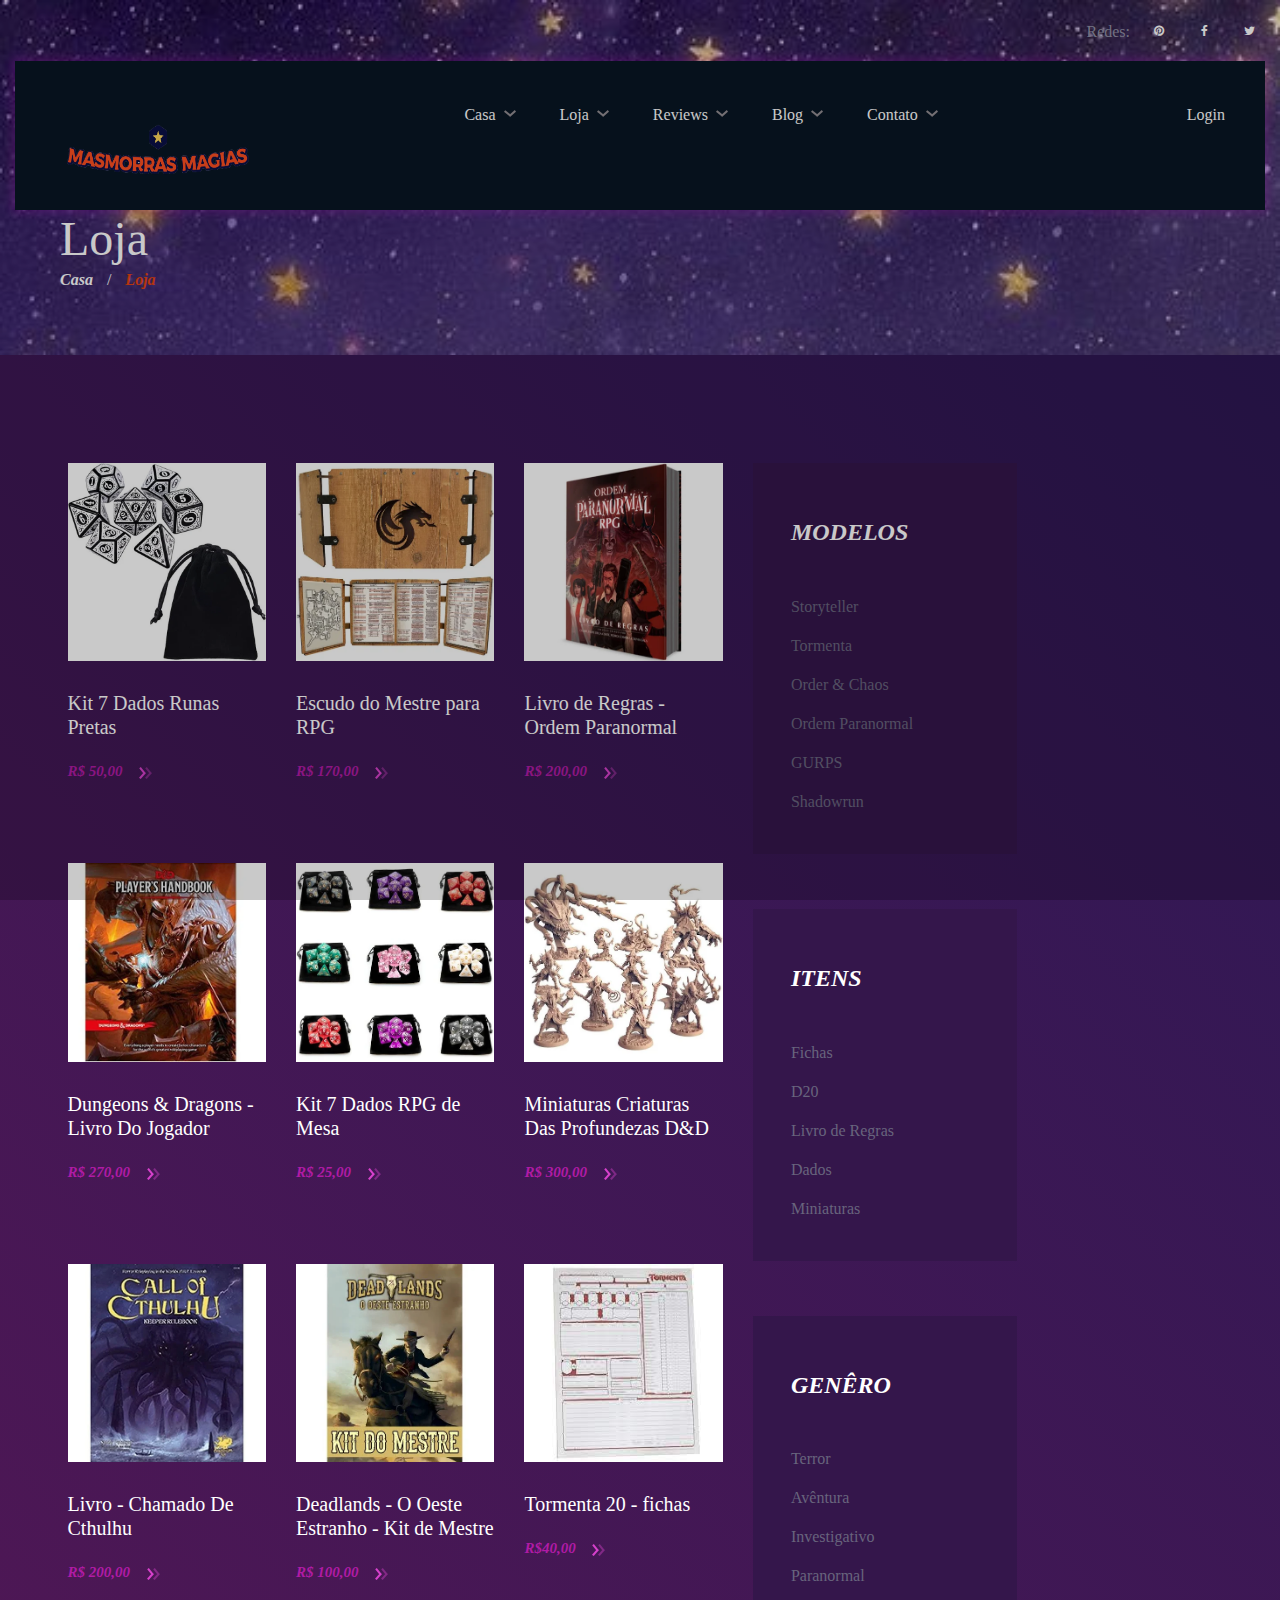
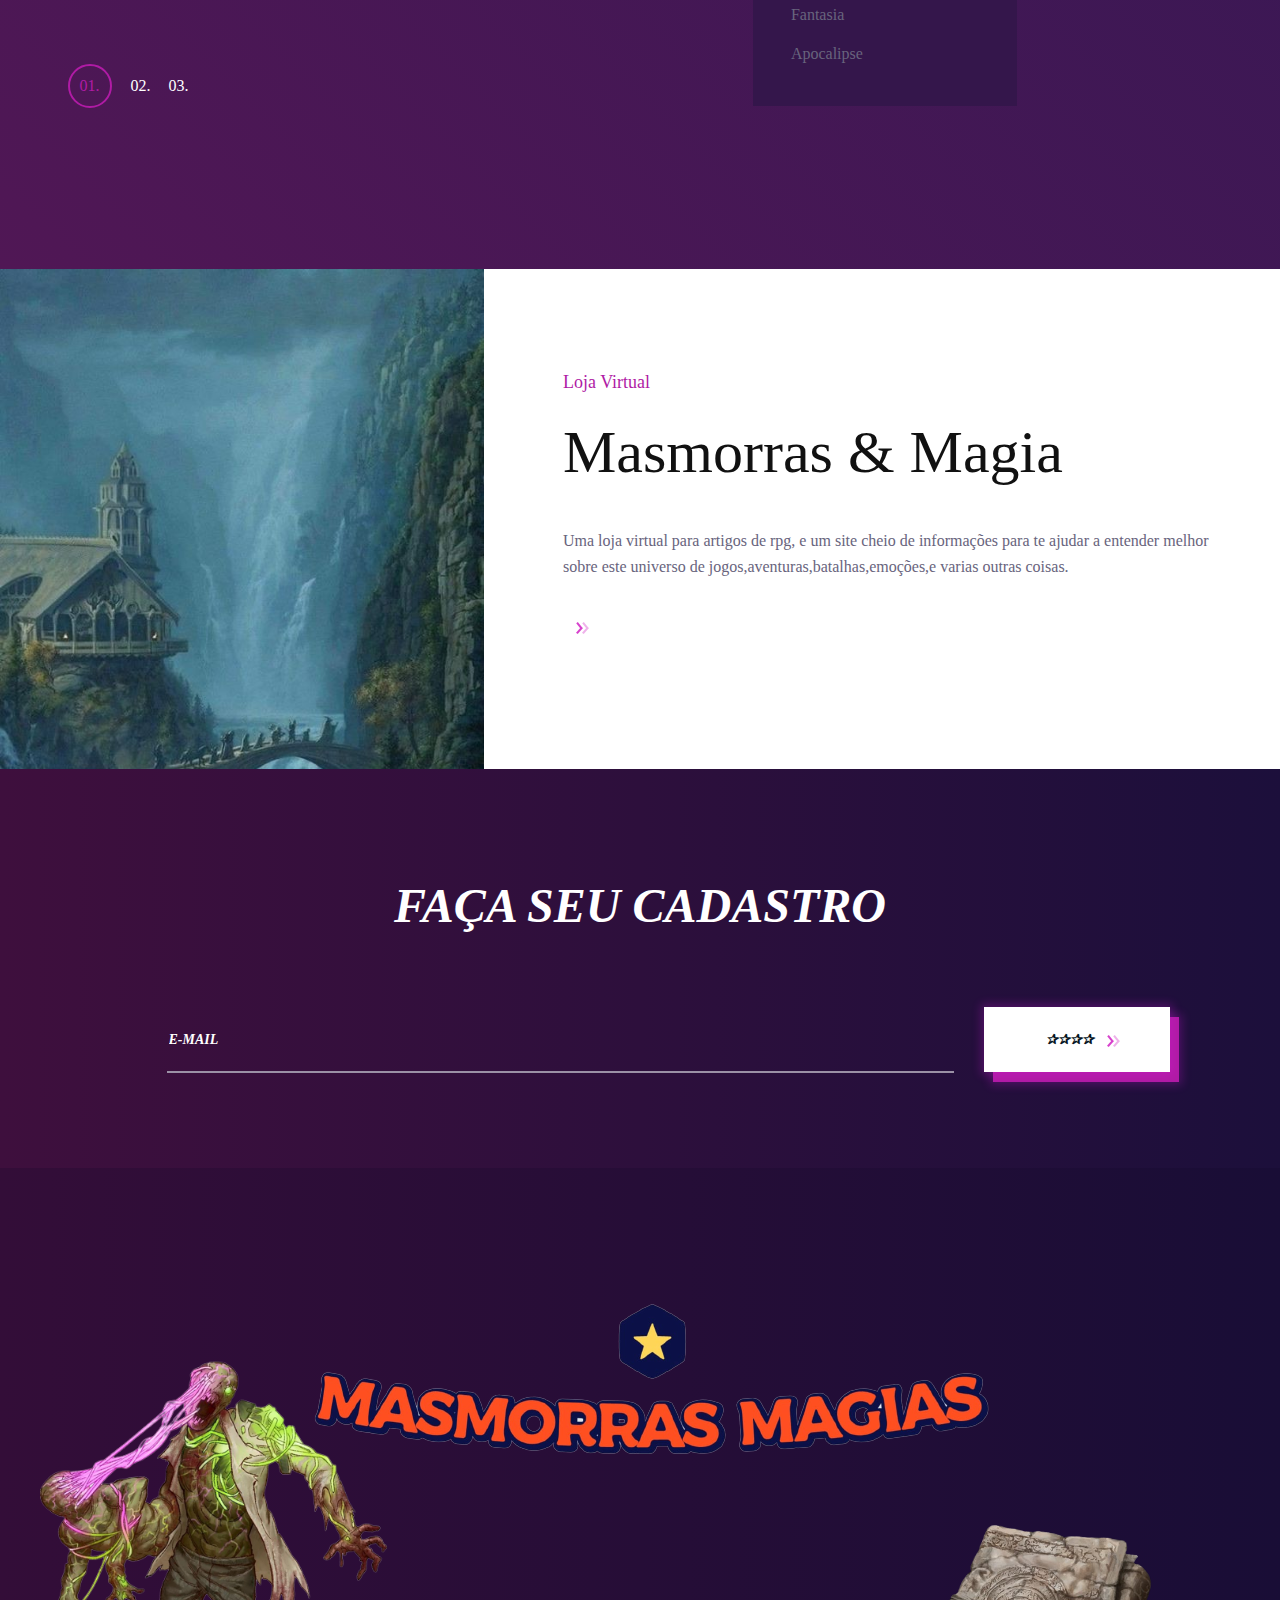
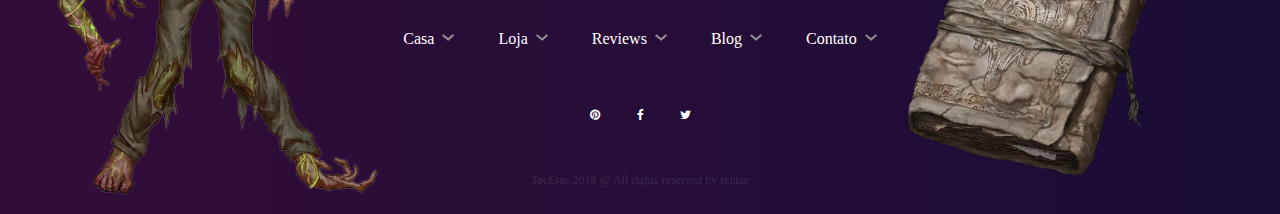
<file: games.html>
<!DOCTYPE html>
<html lang="zxx">
<head>
	<title>Masmorras & Magia</title>
	<meta charset="UTF-8">
	<meta name="description" content="EndGam Gaming Magazine Template">
	<meta name="keywords" content="endGam,gGaming, magazine, html">
	<meta name="viewport" content="width=device-width, initial-scale=1.0">
	<!-- Favicon -->
	<link href="img/favicon.ico" rel="shortcut icon"/>   

	<!-- Google Font -->
	<link href="https://fonts.googleapis.com/css?family=Roboto:400,400i,500,500i,700,700i,900,900i" rel="stylesheet">


	<!-- Stylesheets -->
	<link rel="stylesheet" href="css/bootstrap.min.css"/>
	<link rel="stylesheet" href="css/font-awesome.min.css"/>
	<link rel="stylesheet" href="css/slicknav.min.css"/>
	<link rel="stylesheet" href="css/owl.carousel.min.css"/>
	<link rel="stylesheet" href="css/magnific-popup.css"/>
	<link rel="stylesheet" href="css/animate.css"/>

	<!-- Main Stylesheets -->
	<link rel="stylesheet" href="css/style.css"/>


	<!--[if lt IE 9]>
		  <script src="https://oss.maxcdn.com/html5shiv/3.7.2/html5shiv.min.js"></script>
	  <script src="https://oss.maxcdn.com/respond/1.4.2/respond.min.js"></script>
	<![endif]-->

</head>
<body>
	<!-- Page Preloder -->
	<div id="preloder">
		<div class="loader"></div>
	</div>

	<!-- Header section -->
	<header class="header-section">
		<div class="header-warp">
			<div class="header-social d-flex justify-content-end">
				<p>Redes:</p>
				<a href="#"><i class="fa fa-pinterest"></i></a>
				<a href="#"><i class="fa fa-facebook"></i></a>
				<a href="#"><i class="fa fa-twitter"></i></a>
				
			</div>
			<div class="header-bar-warp d-flex">
				<!-- site logo -->
				<a href="index.html" class="site-logo">
					<img src="./img/logo.png" height="110px" alt="">
				</a>
				<br><br><br>
				<nav class="top-nav-area w-100">
					<div class="user-panel">
						<a href="">Login</a>
					</div>
					<!-- Menu -->
					<ul class="main-menu primary-menu">
						<li><a href="index.html">Casa</a></li>
						<li><a href="games.html">Loja</a></li>
						<li><a href="review.html">Reviews</a>
						<ul class="sub-menu">
								<li><a href="game-single.html">Mais Sobre</a></li>
							</ul>
						</li>
						<li><a href="blog.html">Blog</a></li>
						<li><a href="contact.html">Contato</a></li>
					</ul>
				</nav>
			</div>
		</div>
	</header>
	<!-- Header section end -->


	<!-- Page top section -->
	<section class="page-top-section set-bg" data-setbg="img/page-top-bg/1.jpg">
		<div class="page-info">
			<h2>Loja</h2>
			<div class="site-breadcrumb">
				<a href="">Casa</a>  /
				<span>Loja</span>
			</div>
		</div>
	</section>
	<!-- Page top end-->




	<!-- Games section -->
	<section class="games-section">
		<div class="container">
			
			<div class="row">
				<div class="col-xl-7 col-lg-8 col-md-7">
					<div class="row">
						<div class="col-lg-4 col-md-6">
							<div class="game-item">
								<img src="img/games/1.jpg" alt="#">
								<h5>Kit 7 Dados Runas Pretas</h5>
								<a href="game-single.html" class="read-more">R$ 50,00  <img src="img/icons/double-arrow.png" alt="#"/></a>
							</div>
						</div>
						<div class="col-lg-4 col-md-6">
							<div class="game-item">
								<img src="img/games/2.jpg" alt="#">
								<h5>Escudo do Mestre para RPG</h5>
								<a href="game-single.html" class="read-more">R$ 170,00  <img src="img/icons/double-arrow.png" alt="#"/></a>
							</div>
						</div>
						<div class="col-lg-4 col-md-6">
							<div class="game-item">
								<img src="img/games/3.jpg" alt="#">
								<h5>Livro de Regras - Ordem Paranormal</h5>
								<a href="game-single.html" class="read-more">R$ 200,00 <img src="img/icons/double-arrow.png" alt="#"/></a>
							</div>
						</div>
						<div class="col-lg-4 col-md-6">
							<div class="game-item">
								<img src="img/games/4.jpg" alt="#">
								<h5>Dungeons & Dragons - Livro Do Jogador</h5>
								<a href="game-single.html" class="read-more">R$ 270,00  <img src="img/icons/double-arrow.png" alt="#"/></a>
							</div>
						</div>
						<div class="col-lg-4 col-md-6">
							<div class="game-item">
								<img src="img/games/5.jpg" alt="#">
								<h5>Kit 7 Dados RPG de Mesa</h5>
								<a href="game-single.html" class="read-more">R$ 25,00  <img src="img/icons/double-arrow.png" alt="#"/></a>
							</div>
						</div>
						<div class="col-lg-4 col-md-6">
							<div class="game-item">
								<img src="img/games/6.jpg" alt="#">
								<h5>Miniaturas Criaturas Das Profundezas D&D</h5>
								<a href="game-single.html" class="read-more">R$ 300,00  <img src="img/icons/double-arrow.png" alt="#"/></a>
							</div>
						</div>
						<div class="col-lg-4 col-md-6">
							<div class="game-item">
								<img src="img/games/7.jpg" alt="#">
								<h5>Livro - Chamado De Cthulhu</h5>
								<a href="game-single.html" class="read-more">R$ 200,00  <img src="img/icons/double-arrow.png" alt="#"/></a>
							</div>
						</div>
						<div class="col-lg-4 col-md-6">
							<div class="game-item">
								<img src="img/games/8.jpg" alt="#">
								<h5>Deadlands - O Oeste Estranho - Kit de Mestre</h5>
								<a href="game-single.html" class="read-more">R$ 100,00  <img src="img/icons/double-arrow.png" alt="#"/></a>
							</div>
						</div>
						<div class="col-lg-4 col-md-6">
							<div class="game-item">
								<img src="img/games/9.jpg" alt="#">
								<h5>Tormenta 20 - fichas</h5>
								<a href="game-single.html" class="read-more">R$40,00  <img src="img/icons/double-arrow.png" alt="#"/></a>
							</div>
						</div>
					</div>
					<div class="site-pagination">
						<a href="#" class="active">01.</a>
						<a href="#">02.</a>
						<a href="#">03.</a>
					</div>
				</div>
				<div class="col-xl-3 col-lg-4 col-md-5 sidebar game-page-sideber">
					<div id="stickySidebar">
						<div class="widget-item">
							<div class="categories-widget">
								<h4 class="widget-title">Modelos</h4>
								<ul>
									<li><a href="">Storyteller</a></li>
									<li><a href="">Tormenta</a></li>
									<li><a href="">Order & Chaos</a></li>
									<li><a href="">Ordem Paranormal</a></li>
									<li><a href="">GURPS</a></li>
									<li><a href="">Shadowrun</a></li>
								</ul>
							</div>
						</div>
						<div class="widget-item">
							<div class="categories-widget">
								<h4 class="widget-title">Itens</h4>
								<ul>
									<li><a href="">Fichas</a></li>
									<li><a href="">D20</a></li>
									<li><a href="">Livro de Regras</a></li>
									<li><a href="">Dados</a></li>
									<li><a href="">Miniaturas</a></li>
									
								</ul>
							</div>
						</div>
						<div class="widget-item">
							<div class="categories-widget">
								<h4 class="widget-title">Genêro</h4>
								<ul>
									<li><a href="">Terror</a></li>
									<li><a href="">Avêntura</a></li>
									<li><a href="">Investigativo</a></li>
									<li><a href="">Paranormal</a></li>
									<li><a href="">Fantasia</a></li>
									<li><a href="">Apocalipse</a></li>
								</ul>
							</div>
						</div>
					</div>
				</div>
			</div>
		</div>
	</section>
	<!-- Games end-->


	<!-- Featured section -->
	<section class="featured-section">
		<div class="featured-bg set-bg" data-setbg="img/foto.jpg"></div>
		<div class="featured-box">
			<div class="text-box">
				<div class="top-meta"><a href="">Loja Virtual</a></div>
				<h3>Masmorras & Magia</h3>
				<p>Uma loja virtual para artigos de rpg, e um site cheio de informações para te ajudar a entender melhor sobre este universo de jogos,aventuras,batalhas,emoções,e varias outras coisas. </p>
				<a href="#" class="read-more"><img src="img/icons/double-arrow.png" alt="#"/></a>
			</div>
		</div>
	</section>
	<!-- Featured section end-->


	<!-- Newsletter section -->
	<section class="newsletter-section">
		<div class="container">
			<h2>Faça seu cadastro</h2>
			<form class="newsletter-form">
				<input type="text" placeholder="E-MAIL">
				<button class="site-btn">✰✰✰✰<img src="img/icons/double-arrow.png" alt="#"/></button>
			</form>
		</div>
	</section>
	<!-- Newsletter section end -->


	<!-- Footer section -->
	<footer class="footer-section">
		<div class="container">
			<div class="footer-left-pic">
				<img src="img/footer-left-pic.png" height="450px" alt="">
			</div>
			<div class="footer-right-pic">
				<img src="img/footer-right-pic.png" height="300px" alt="">
			</div>
			<a href="#" class="footer-logo">
				<img src="./img/logo.png" alt="">
			</a>
			<ul class="main-menu footer-menu">
				<li><a href="">Casa</a></li>
				<li><a href="">Loja</a></li>
				<li><a href="">Reviews</a></li>
				<li><a href="">Blog</a></li>
				<li><a href="">Contato</a></li>
			</ul>
			<div class="footer-social d-flex justify-content-center">
				<a href="#"><i class="fa fa-pinterest"></i></a>
				<a href="#"><i class="fa fa-facebook"></i></a>
				<a href="#"><i class="fa fa-twitter"></i></a>
				
			</div>
			<div class="copyright"><a href="">TecEtec</a> 2018 @ All rights reserved by rehtse</div>
		</div>
	</footer>
	<!-- Footer section end -->


	<!--====== Javascripts & Jquery ======-->
	<script src="js/jquery-3.2.1.min.js"></script>
	<script src="js/bootstrap.min.js"></script>
	<script src="js/jquery.slicknav.min.js"></script>
	<script src="js/owl.carousel.min.js"></script>
	<script src="js/jquery.sticky-sidebar.min.js"></script>
	<script src="js/jquery.magnific-popup.min.js"></script>
	<script src="js/main.js"></script>

	</body>
</html>
</file>
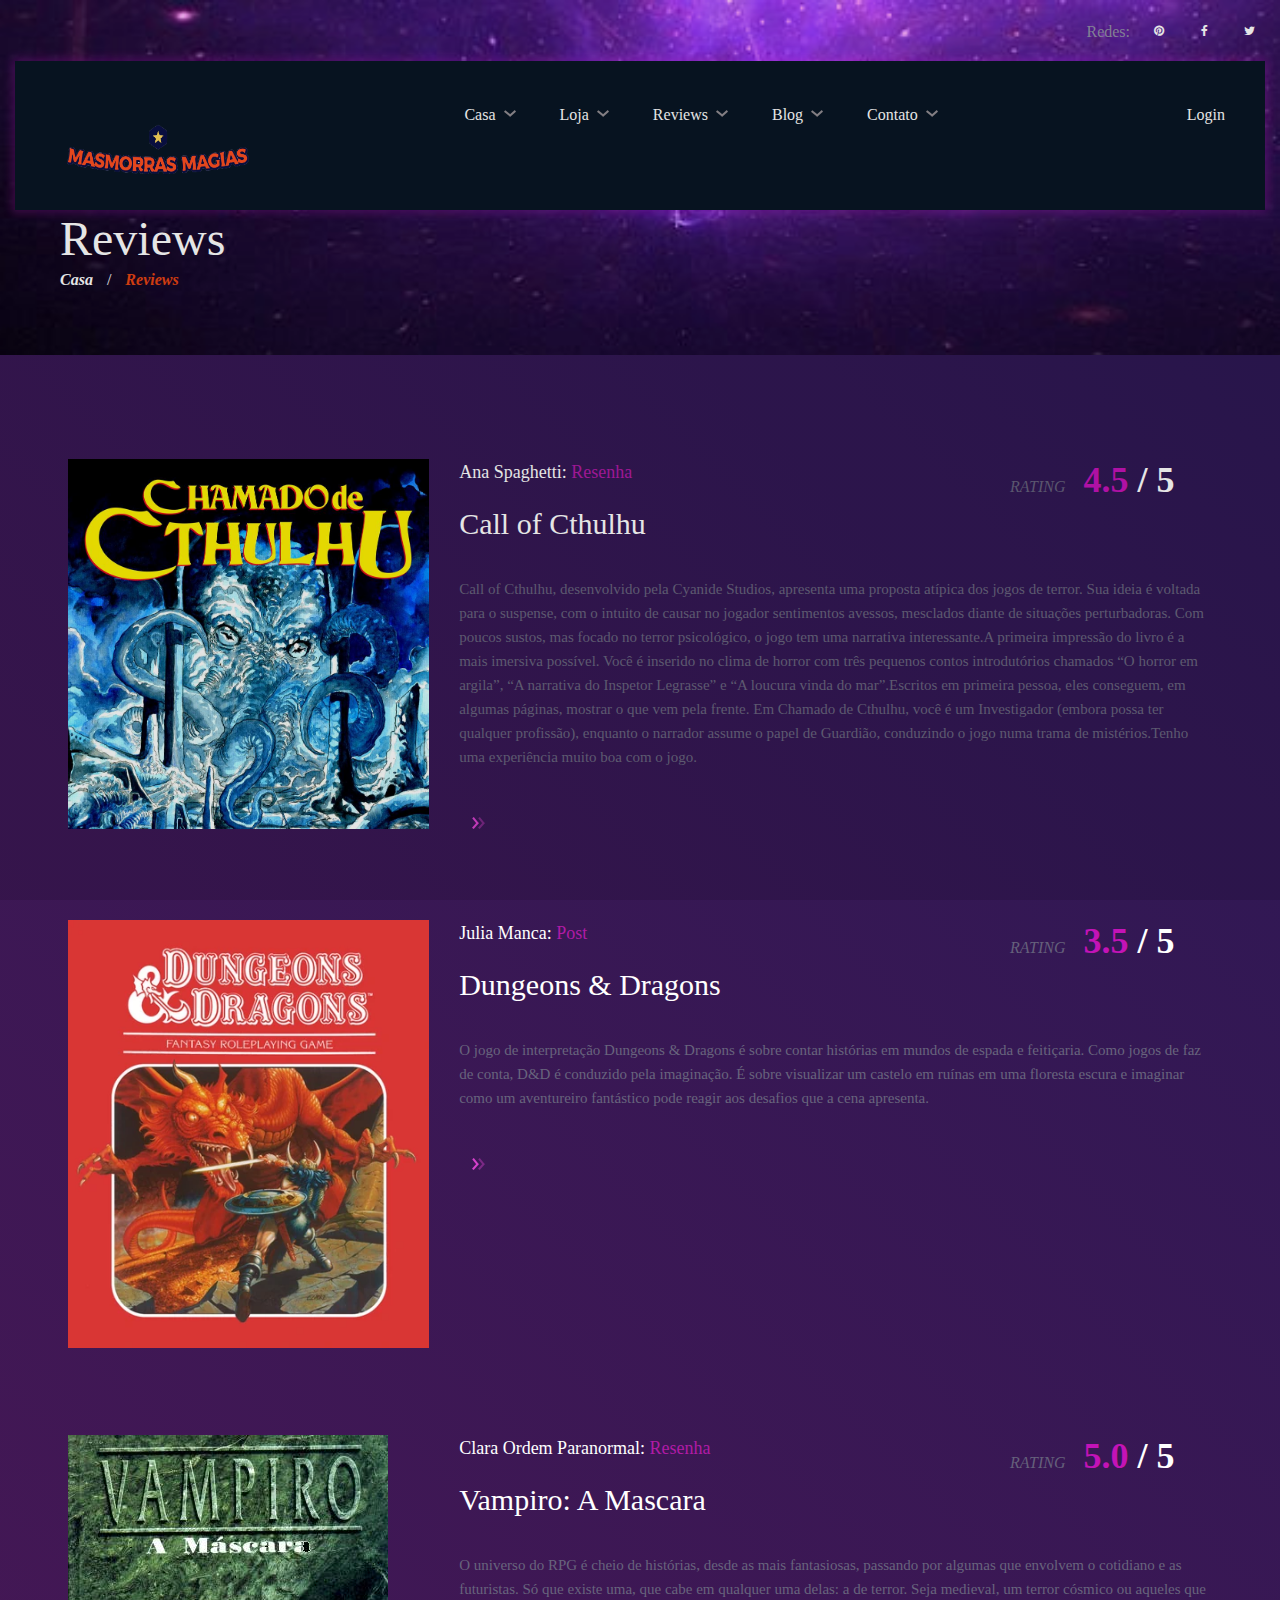
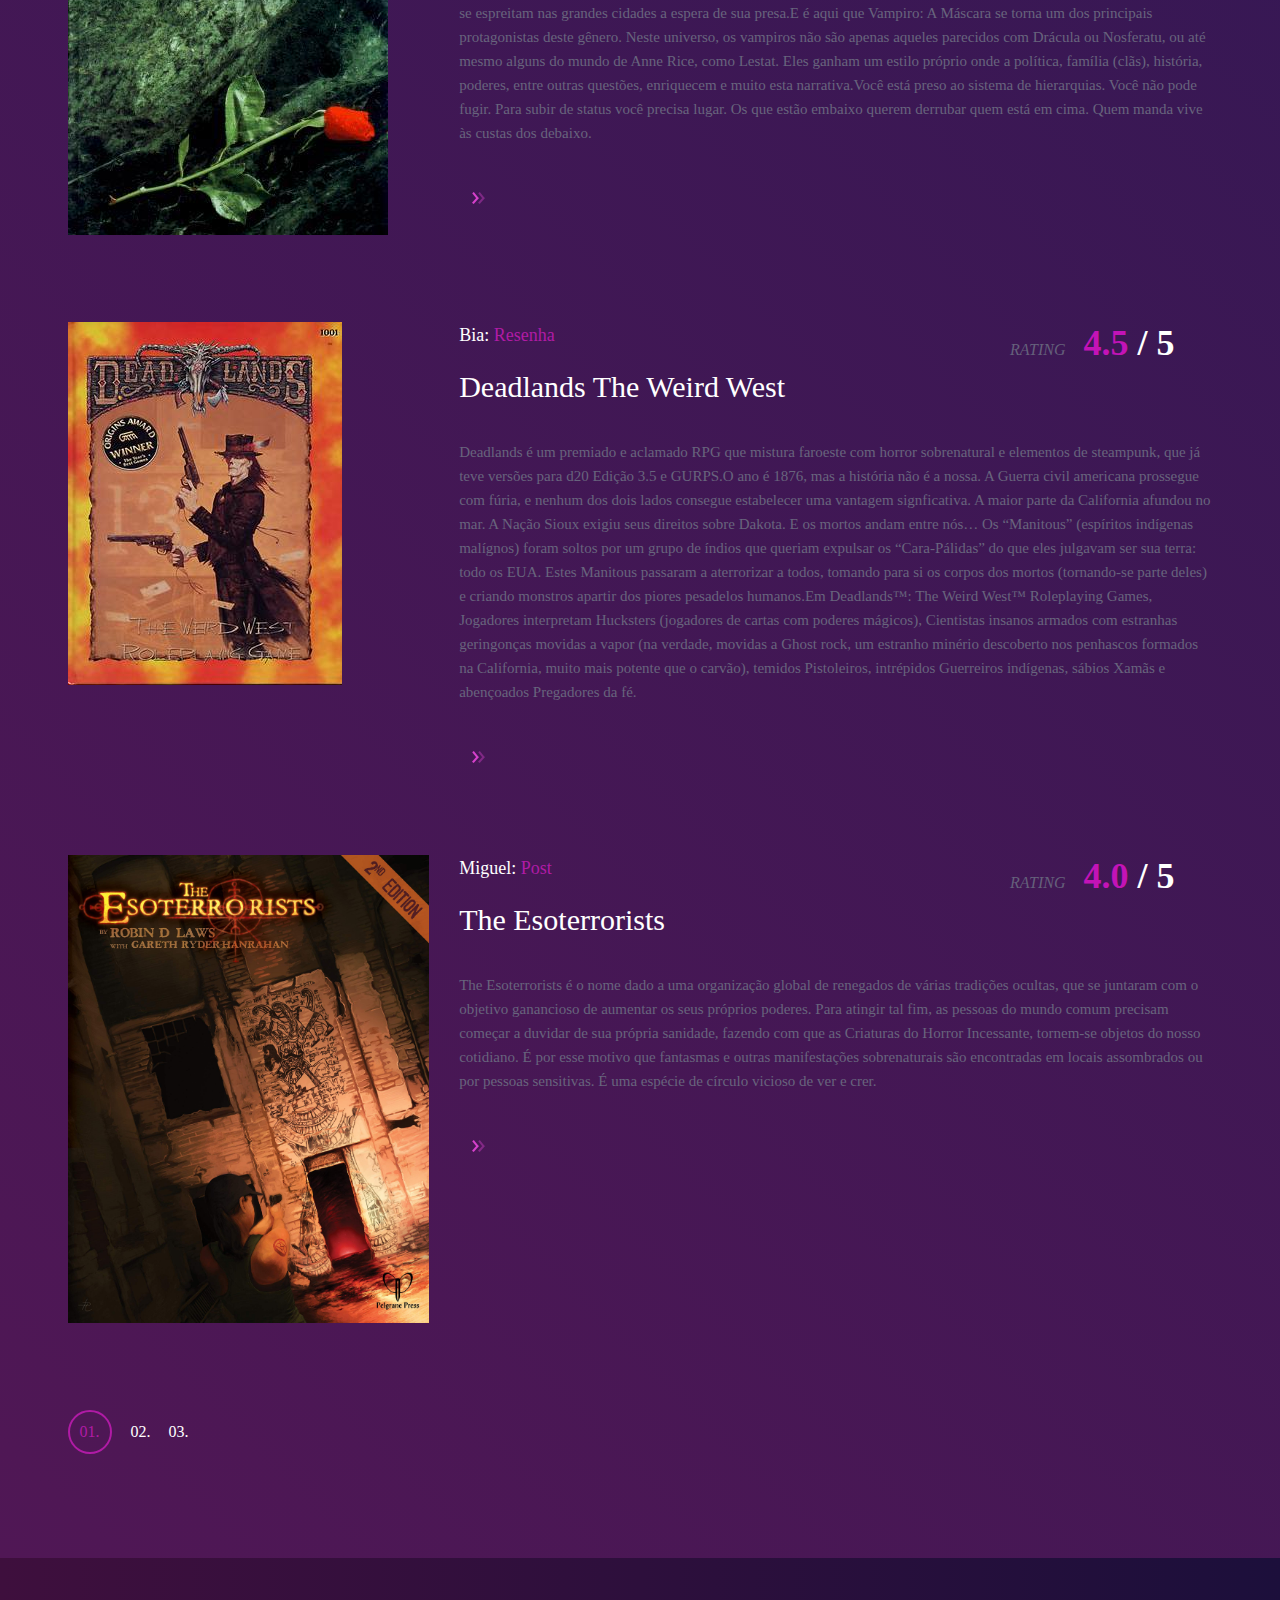
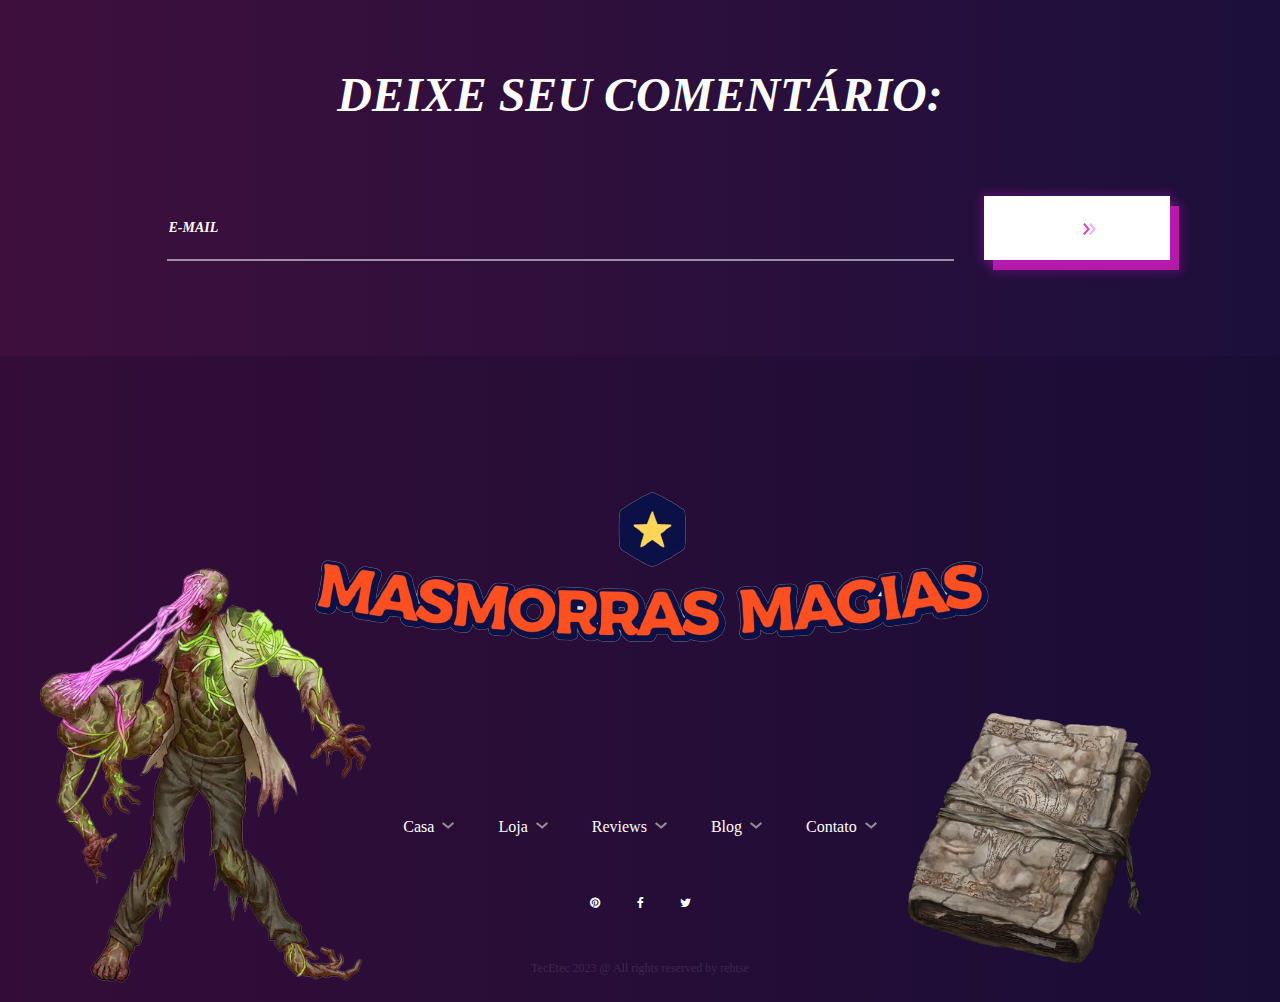
<file: review.html>
<!DOCTYPE html>
<html lang="zxx">
<head>
	<title>Masmorras & Magia</title>
	<meta charset="UTF-8">
	<meta name="description" content="EndGam Gaming Magazine Template">
	<meta name="keywords" content="endGam,gGaming, magazine, html">
	<meta name="viewport" content="width=device-width, initial-scale=1.0">
	<!-- Favicon -->
	<link href="img/favicon.ico" rel="shortcut icon"/>

	<!-- Google Font -->
	<link href="https://fonts.googleapis.com/css?family=Roboto:400,400i,500,500i,700,700i,900,900i" rel="stylesheet">


	<!-- Stylesheets -->
	<link rel="stylesheet" href="css/bootstrap.min.css"/>
	<link rel="stylesheet" href="css/font-awesome.min.css"/>
	<link rel="stylesheet" href="css/slicknav.min.css"/>
	<link rel="stylesheet" href="css/owl.carousel.min.css"/>
	<link rel="stylesheet" href="css/magnific-popup.css"/>
	<link rel="stylesheet" href="css/animate.css"/>

	<!-- Main Stylesheets -->
	<link rel="stylesheet" href="css/style.css"/>


	<!--[if lt IE 9]>
		  <script src="https://oss.maxcdn.com/html5shiv/3.7.2/html5shiv.min.js"></script>
	  <script src="https://oss.maxcdn.com/respond/1.4.2/respond.min.js"></script>
	<![endif]-->

</head>
<body>
	<!-- Page Preloder -->
	<div id="preloder">
		<div class="loader"></div>
	</div>

	<!-- Header section -->
	<header class="header-section">
		<div class="header-warp">
			<div class="header-social d-flex justify-content-end">
				<p>Redes:</p>
				<a href="#"><i class="fa fa-pinterest"></i></a>
				<a href="#"><i class="fa fa-facebook"></i></a>
				<a href="#"><i class="fa fa-twitter"></i></a>
			</div>
			<div class="header-bar-warp d-flex">
				<!-- site logo -->
				<a href="index.html" class="site-logo">
					<img src="./img/logo.png" height="110px" alt="">
				</a>
				<nav class="top-nav-area w-100">
					<div class="user-panel">
						<a href="">Login</a>
					</div>
					<!-- Menu -->
					<ul class="main-menu primary-menu">
						<li><a href="index.html">Casa</a></li>
						<li><a href="games.html">Loja</a>
						</li>
						<li><a href="review.html">Reviews</a>
						<ul class="sub-menu">
								<li><a href="game-single.html">Saiba Mais</a></li>
							</ul>
						</li>
						<li><a href="blog.html">Blog</a></li>
						<li><a href="contact.html">Contato</a></li>
					</ul>
				</nav>
			</div>
		</div>
	</header>
	<!-- Header section end -->


	<!-- Page top section -->
	<section class="page-top-section set-bg" data-setbg="img/page-top-bg/2.jpg">
		<div class="page-info">
			<h2>Reviews</h2>
			<div class="site-breadcrumb">
				<a href="">Casa</a>  /
				<span>Reviews</span>
			</div>
		</div>
	</section>
	<!-- Page top end-->


	<!-- Review section -->
	<section class="review-section">
		<div class="container">
			<div class="review-item">
				<div class="row">
					<div class="col-lg-4">
						<div class="review-pic">
							<img src="img/review/1.jpg" alt="">
						</div>
					</div>
					<div class="col-lg-8">
						<div class="review-content text-box text-white">
							<div class="rating">
								<h5><i>Rating</i><span>4.5</span> / 5</h5>
							</div>
							<div class="top-meta">Ana Spaghetti:<a href=""> Resenha</a></div>
							<h3>Call of Cthulhu</h3>
							<p>Call of Cthulhu, desenvolvido pela Cyanide Studios, apresenta uma proposta atípica dos jogos de terror. Sua ideia é voltada para o suspense, com o intuito de causar no jogador sentimentos avessos, mesclados diante de situações perturbadoras. Com poucos sustos, mas focado no terror psicológico, o jogo tem uma narrativa interessante.A primeira impressão do livro é a mais imersiva possível. Você é inserido no clima de horror com três pequenos contos introdutórios chamados “O horror em argila”, “A narrativa do Inspetor Legrasse” e “A loucura vinda do mar”.Escritos em primeira pessoa, eles conseguem, em algumas páginas, mostrar o que vem pela frente. Em Chamado de Cthulhu, você é um Investigador (embora possa ter qualquer profissão), enquanto o narrador assume o papel de Guardião, conduzindo o jogo numa trama de mistérios.Tenho uma experiência muito boa com o jogo.</p>
							<a href="#" class="read-more"><img src="img/icons/double-arrow.png" alt="#"/></a>
						</div>
					</div>
				</div>
			</div>
			<div class="review-item">
				<div class="row">
					<div class="col-lg-4">
						<div class="review-pic">
							<img src="img/review/2.jpg" alt="">
						</div>
					</div>
					<div class="col-lg-8">
						<div class="review-content text-box text-white">
							<div class="rating">
								<h5><i>Rating</i><span>3.5</span> / 5</h5>
							</div>
							<div class="top-meta">Julia Manca: <a href="">Post</a></div>
							<h3>Dungeons & Dragons</h3>
							<p>O jogo de interpretação Dungeons & Dragons é sobre contar histórias em mundos de espada e feitiçaria. Como jogos de faz de conta, D&D é conduzido pela imaginação. É sobre visualizar um castelo em ruínas em uma floresta escura e imaginar como um aventureiro fantástico pode reagir aos desafios que a cena apresenta.</p>
							<a href="#" class="read-more">  <img src="img/icons/double-arrow.png" alt="#"/></a>
						</div>
					</div>
				</div>
			</div>
			<div class="review-item">
				<div class="row">
					<div class="col-lg-4">
						<div class="review-pic">
							<img src="img/review/3.jpg" alt="">
						</div>
					</div>
					<div class="col-lg-8">
						<div class="review-content text-box text-white">
							<div class="rating">
								<h5><i>Rating</i><span>5.0</span> / 5</h5>
							</div>
							<div class="top-meta">Clara Ordem Paranormal: <a href="">Resenha</a></div>
							<h3>Vampiro: A Mascara</h3>
							<p>O universo do RPG é cheio de histórias, desde as mais fantasiosas, passando por algumas que envolvem o cotidiano e as futuristas. Só que existe uma, que cabe em qualquer uma delas: a de terror. Seja medieval, um terror cósmico ou aqueles que se espreitam nas grandes cidades a espera de sua presa.E é aqui que Vampiro: A Máscara se torna um dos principais protagonistas deste gênero. Neste universo, os vampiros não são apenas aqueles parecidos com Drácula ou Nosferatu, ou até mesmo alguns do mundo de Anne Rice, como Lestat. Eles ganham um estilo próprio onde a política, família (clãs), história, poderes, entre outras questões, enriquecem e muito esta narrativa.Você está preso ao sistema de hierarquias. Você não pode fugir. Para subir de status você precisa lugar. Os que estão embaixo querem derrubar quem está em cima. Quem manda vive às custas dos debaixo.</p>
							<a href="#" class="read-more"><img src="img/icons/double-arrow.png" alt="#"/></a>
						</div>
					</div>
				</div>
			</div>
			<div class="review-item">
				<div class="row">
					<div class="col-lg-4">
						<div class="review-pic">
							<img src="img/review/4.jpg" alt="">
						</div>
					</div>
					<div class="col-lg-8">
						<div class="review-content text-box text-white">
							<div class="rating">
								<h5><i>Rating</i><span>4.5</span> / 5</h5>
							</div>
							<div class="top-meta">Bia: <a href="">Resenha</a></div>
							<h3>Deadlands The Weird West</h3>
							<p>Deadlands é um premiado e aclamado RPG que mistura faroeste com horror sobrenatural e elementos de steampunk, que já teve versões para d20 Edição 3.5 e GURPS.O ano é 1876, mas a história não é a nossa. A Guerra civil americana prossegue com fúria, e nenhum dos dois lados consegue estabelecer uma vantagem signficativa. A maior parte da California afundou no mar. A Nação Sioux exigiu seus direitos sobre Dakota. E os mortos andam entre nós…
                               Os “Manitous” (espíritos indígenas malígnos) foram soltos por um grupo de índios que queriam expulsar os “Cara-Pálidas” do que eles julgavam ser sua terra: todo os EUA. Estes Manitous passaram a aterrorizar a todos, tomando para si os corpos dos mortos (tornando-se parte deles) e criando monstros apartir dos piores pesadelos humanos.Em Deadlands™: The Weird West™ Roleplaying Games, Jogadores interpretam Hucksters (jogadores de cartas com poderes mágicos), Cientistas insanos armados com estranhas geringonças movidas a vapor (na verdade, movidas a Ghost rock, um estranho minério descoberto nos penhascos formados na California, muito mais potente que o carvão), temidos Pistoleiros, intrépidos Guerreiros indígenas, sábios Xamãs e abençoados Pregadores da fé.</p>
							<a href="#" class="read-more"><img src="img/icons/double-arrow.png" alt="#"/></a>
						</div>
					</div>
				</div>
			</div>
			<div class="review-item">
				<div class="row">
					<div class="col-lg-4">
						<div class="review-pic">
							<img src="img/review/5.jpg" alt="">
						</div>
					</div>
					<div class="col-lg-8">
						<div class="review-content text-box text-white">
							<div class="rating">
								<h5><i>Rating</i><span>4.0</span> / 5</h5>
							</div>
							<div class="top-meta">Miguel: <a href="">Post</a></div>
							<h3>The Esoterrorists</h3>
							<p>The Esoterrorists é o nome dado a uma organização global de renegados de várias tradições ocultas, que se juntaram com o objetivo ganancioso de aumentar os seus próprios poderes. Para atingir tal fim, as pessoas do mundo comum precisam começar a duvidar de sua própria sanidade, fazendo com que as Criaturas do Horror Incessante, tornem-se objetos do nosso cotidiano. É por esse motivo que fantasmas e outras manifestações sobrenaturais são encontradas em locais assombrados ou por pessoas sensitivas. É uma espécie de círculo vicioso de ver e crer.</p>
							<a href="#" class="read-more"><img src="img/icons/double-arrow.png" alt="#"/></a>
						</div>
					</div>
				</div>
			</div>
			<div class="site-pagination">
				<a href="#" class="active">01.</a>
				<a href="#">02.</a>
				<a href="#">03.</a>
			</div>
		</div>
	</section>
	<!-- Review section end-->


	<!-- Newsletter section -->
	<section class="newsletter-section">
		<div class="container">
			<h2>Deixe seu comentário: </h2>
			<form class="newsletter-form">
				<input type="text" placeholder="E-MAIL">
				<button class="site-btn"><img src="img/icons/double-arrow.png" alt="#"/></button>
			</form>
		</div>
	</section>
	<!-- Newsletter section end -->


	<!-- Footer section -->
	<footer class="footer-section">
		<div class="container">
			<div class="footer-left-pic">
				<img src="img/footer-left-pic.png" height="430px" alt="">
			</div>
			<div class="footer-right-pic">
				<img src="img/footer-right-pic.png" height="300px" alt="">
			</div>
			<a href="#" class="footer-logo">
				<img src="./img/logo.png" alt="">
			</a>
			<ul class="main-menu footer-menu">
				<li><a href="">Casa</a></li>
				<li><a href="">Loja</a></li>
				<li><a href="">Reviews</a></li>
				<li><a href="">Blog</a></li>
				<li><a href="">Contato</a></li>
			</ul>
			<div class="footer-social d-flex justify-content-center">
				<a href="#"><i class="fa fa-pinterest"></i></a>
				<a href="#"><i class="fa fa-facebook"></i></a>
				<a href="#"><i class="fa fa-twitter"></i></a>
			</div>
			<div class="copyright"><a href="">TecEtec</a> 2023 @ All rights reserved by rehtse</div>
		</div>
	</footer>
	<!-- Footer section end -->


	<!--====== Javascripts & Jquery ======-->
	<script src="js/jquery-3.2.1.min.js"></script>
	<script src="js/bootstrap.min.js"></script>
	<script src="js/jquery.slicknav.min.js"></script>
	<script src="js/owl.carousel.min.js"></script>
	<script src="js/jquery.sticky-sidebar.min.js"></script>
	<script src="js/jquery.magnific-popup.min.js"></script>
	<script src="js/main.js"></script>

	</body>
</html>
</file>
<file: css/style.css>
/* =================================
------------------------------------
  EndGam - Gaming Magazine Template
  Version: 1.0
 ------------------------------------
 ====================================*/



/*----------------------------------------*/
/* Template default CSS
/*----------------------------------------*/

html,
body {
	height: 100%;
	font-family: Georgia, serif;
	-webkit-font-smoothing: antialiased;
	font-smoothing: antialiased;
}

h1,
h2,
h3,
h4,
h5,
h6 {
	margin: 0;
	color: #111111;
	font-weight: 500;
}

h1 {
	font-size: 70px;
}

h2 {
	font-size: 36px;
}

h3 {
	font-size: 30px;
}

h4 {
	font-size: 24px;
}

h5 {
	font-size: 18px;
}

h6 {
	font-size: 16px;
}

p {
	font-size: 15px;
	color: #585858;
	line-height: 1.6;
	font-weight: 500;
}

img {
	max-width: 100%;
}

input:focus,
select:focus,
button:focus,
textarea:focus {
	outline: none;
}

a:hover,
a:focus {
	text-decoration: none;
	outline: none;
}

ul,
ol {
	padding: 0;
	margin: 0;
}

::-webkit-input-placeholder {
	color: #fff;
	font-style: italic;
	text-transform: uppercase;
}

:-ms-input-placeholder {
	color: #fff;
	font-style: italic;
	text-transform: uppercase;
}

::-ms-input-placeholder {
	color: #fff;
	font-style: italic;
	text-transform: uppercase;
}

::placeholder {
	color: #fff;
	font-style: italic;
	text-transform: uppercase;
}

/*---------------------
  Helper CSS
-----------------------*/

.section-title h2 {
	font-size: 30px;
	text-transform: uppercase;
	font-weight: 700;
	font-style: italic;
}

.set-bg {
	background-repeat: no-repeat;
	background-size: cover;
	background-position: top center;
}

.spad {
	padding-top: 105px;
	padding-bottom: 105px;
}

.text-white h1,
.text-white h2,
.text-white h3,
.text-white h4,
.text-white h5,
.text-white h6,
.text-white p,
.text-white span,
.text-white li,
.text-white a {
	color: #fff;
}

/*---------------------
  Commom elements
-----------------------*/

/* buttons */

.site-btn {
	display: inline-block;
	border: none;
	font-size: 14px;
	font-weight: 700;
	font-style: italic;
	min-width: 186px;
	padding: 24px 30px;
	border-radius: 0;
	text-transform: uppercase;
	color: #081624;
	line-height: normal;
	cursor: pointer;
	text-align: center;
	background: #fff;
	position: relative;
	z-index: 1;
}

.site-btn img {
	position: relative;
	left: 13px;
	width: auto !important;
	display: inline-block !important;
}

.site-btn:after,
.site-btn:before {
	position: absolute;
	content: "";
	width: 100%;
	height: 100%;
	left: 9px;
	top: 10px;
	background: #b01ba5;
	z-index: -2;
	-webkit-box-shadow: 0 0 9px 3px rgba(226, 30, 228, 0.24);
	box-shadow: 0 0 9px 3px rgba(226, 30, 228, 0.24);
}

.site-btn:before {
	left: 0;
	top: 0;
	background: #fff;
	z-index: -1;
}

.site-btn:hover {
	color: #081624;
}

/* Preloder */

#preloder {
	position: fixed;
	width: 100%;
	height: 100%;
	top: 0;
	left: 0;
	z-index: 999999;
	background: #000;
}

.loader {
	width: 40px;
	height: 40px;
	position: absolute;
	top: 50%;
	left: 50%;
	margin-top: -13px;
	margin-left: -13px;
	border-radius: 60px;
	animation: loader 0.8s linear infinite;
	-webkit-animation: loader 0.8s linear infinite;
}

@keyframes loader {
	0% {
		-webkit-transform: rotate(0deg);
		transform: rotate(0deg);
		border: 4px solid #f44336;
		border-left-color: transparent;
	}
	50% {
		-webkit-transform: rotate(180deg);
		transform: rotate(180deg);
		border: 4px solid #673ab7;
		border-left-color: transparent;
	}
	100% {
		-webkit-transform: rotate(360deg);
		transform: rotate(360deg);
		border: 4px solid #f44336;
		border-left-color: transparent;
	}
}

@-webkit-keyframes loader {
	0% {
		-webkit-transform: rotate(0deg);
		border: 4px solid #f44336;
		border-left-color: transparent;
	}
	50% {
		-webkit-transform: rotate(180deg);
		border: 4px solid #673ab7;
		border-left-color: transparent;
	}
	100% {
		-webkit-transform: rotate(360deg);
		border: 4px solid #f44336;
		border-left-color: transparent;
	}
}

/*------------------
  Header section
---------------------*/

.header-section {
	position: absolute;
	width: 100%;
	left: 0;
	top: 0;
	z-index: 99;
	padding: 15px 15px 0;
}

.header-warp {
	max-width: 1496px;
	margin: 0 auto;
}

.header-social p,
.footer-social p,
.geme-social-share p {
	display: inline-block;
	color: #9190a5;
	font-size: 16px;
	padding-top: 4px;
}

.header-social a,
.footer-social a,
.geme-social-share a {
	display: -ms-inline-flex;
	display: -webkit-inline-box;
	display: -ms-inline-flexbox;
	display: inline-flex;
	width: 32px;
	height: 32px;
	-webkit-box-align: center;
	-ms-flex-align: center;
	align-items: center;
	-webkit-box-pack: center;
	-ms-flex-pack: center;
	justify-content: center;
	border-radius: 50%;
	color: #fff;
	font-size: 12px;
	margin-left: 13px;
	-webkit-transition: all 0.3s;
	-o-transition: all 0.3s;
	transition: all 0.3s;
}

.header-social a:hover,
.footer-social a:hover,
.geme-social-share a:hover {
	background: #b01ba5;
}

.header-bar-warp {
	background: #081624;
	padding: 39px 40px 0;
	-webkit-box-shadow: 0 0 9px 3px rgba(226, 30, 228, 0.24);
	box-shadow: 0 0 9px 3px rgba(226, 30, 228, 0.24);
}

.site-logo {
	float: left;
}

.user-panel {
	float: right;
	font-size: 16px;
	font-weight: 500;
	color: #fff;
	padding-top: 3px;
}

.user-panel a {
	color: #fff;
}

.user-panel a:hover {
	color: #b01ba5;
}

.main-menu {
	list-style: none;
	text-align: center;
	padding-top: 3px;
}

.main-menu li {
	display: inline-block;
	position: relative;
}

.main-menu li a {
	display: block;
	font-size: 16px;
	font-weight: 500;
	color: #fff;
	margin-right: 40px;
	padding-bottom: 28px;
	position: relative;
	padding-right: 20px;
}

.main-menu li a:after {
	position: absolute;
	content: "";
	width: 20px;
	height: 20px;
	right: 0;
	top: 1px;
	background-image: url("../img/icons/arrow-down.png");
	background-repeat: no-repeat;
	background-position: right center;
}

.main-menu li a i {
	color: #928d92;
	margin-left: 5px;
}

.main-menu li a:hover {
	color: #b01ba5;
}

.main-menu li a:hover:after {
	background-image: url("../img/icons/arrow-down-color.png");
}

.main-menu li a:hover i {
	color: #b01ba5;
}

.main-menu li:hover .sub-menu {
	visibility: visible;
	opacity: 1;
	margin-top: 0;
}

.main-menu li:hover>a {
	color: #b01ba5;
}

.main-menu li:hover>a:after {
	background-image: url("../img/icons/arrow-down-color.png");
}

.main-menu li .sub-menu {
	position: absolute;
	list-style: none;
	text-align: left;
	width: 220px;
	left: 0;
	top: 100%;
	padding: 20px 0;
	visibility: hidden;
	opacity: 0;
	margin-top: 50px;
	background: #fff;
	z-index: 99;
	-webkit-transition: all 0.4s;
	-o-transition: all 0.4s;
	transition: all 0.4s;
	-webkit-box-shadow: 2px 7px 20px rgba(0, 0, 0, 0.4);
	box-shadow: 2px 7px 20px rgba(0, 0, 0, 0.4);
}

.main-menu li .sub-menu li {
	display: block;
}

.main-menu li .sub-menu li a {
	display: block;
	color: #000;
	margin-right: 0;
	padding: 8px 30px;
}

.main-menu li .sub-menu li a:after {
	display: none;
}

.main-menu li .sub-menu li a:hover {
	color: #b01ba5;
}

.slicknav_menu {
	display: none;
}

/*------------------
  Hero section
---------------------*/

.hero-slider .owl-dots {
	display: -ms-flex;
	display: -webkit-box;
	display: -ms-flexbox;
	display: flex;
	z-index: 2;
	left: calc(50% - 740px);
	bottom: 38px;
	position: relative;
	width: 1496px;
	position: absolute;
}

.hero-slider .owl-dots .owl-dot {
	width: 44px;
	height: 44px;
	border-radius: 50%;
	font-size: 16px;
	font-weight: 500;
	border: 2px solid transparent;
	color: #fff;
	display: -ms-inline-flex;
	display: -webkit-inline-box;
	display: -ms-inline-flexbox;
	display: inline-flex;
	-webkit-box-align: center;
	-ms-flex-align: center;
	align-items: center;
	-webkit-box-pack: center;
	-ms-flex-pack: center;
	justify-content: center;
}

.hero-slider .owl-dots .owl-dot.active {
	color: #b01ba5;
	border: 2px solid #b01ba5;
}

.hero-slider .owl-nav {
	margin-top: -24px;
	display: block;
}

.hero-slider .owl-nav .owl-next {
	position: absolute;
	top: 50%;
	right: 100px;
}

.hero-item {
	height: 921px;
	padding-top: 125px;
	border-bottom: 2px solid #b01ba5;
}

.hero-item h2 {
	font-size: 160px;
	color: #d14702;
	font-weight: 500;
	line-height: 1;
	position: relative;
	top: 100px;
	opacity: 0;
}

.hero-item p {
	font-size: 24px;
	color: rgba(255, 255, 255, 0.4);
	font-weight: 500;
	opacity: 0.39;
	margin-bottom: 70px;
	position: relative;
	top: 80px;
	opacity: 0;
}

.hero-item .site-btn {
	position: relative;
	top: 50px;
	opacity: 0;
}

.hero-slider .owl-item.active .hero-item h2,
.hero-slider .owl-item.active .hero-item p,
.hero-slider .owl-item.active .hero-item .site-btn {
	top: 0;
	opacity: 1;
}

.hero-slider .owl-item.active .hero-item h2 {
	-webkit-transition: all 0.5s ease 0.4s;
	-o-transition: all 0.5s ease 0.4s;
	transition: all 0.5s ease 0.4s;
}

.hero-slider .owl-item.active .hero-item p {
	-webkit-transition: all 0.5s ease 0.6s;
	-o-transition: all 0.5s ease 0.6s;
	transition: all 0.5s ease 0.6s;
}

.hero-slider .owl-item.active .hero-item .site-btn {
	-webkit-transition: all 0.5s ease 0.8s;
	-webkit-transition: all 0.5s ease 0.8s;
	-o-transition: all 0.5s ease 0.8s;
	transition: all 0.5s ease 0.8s;
}

.hero-slider .owl-item.active .hero-item .offer-card {
	opacity: 1;
	-webkit-transform: rotate(0deg);
	-ms-transform: rotate(0deg);
	transform: rotate(0deg);
	-webkit-transition: all 0.5s ease 1s;
	-webkit-transition: all 0.5s ease 1s;
	-o-transition: all 0.5s ease 1s;
	transition: all 0.5s ease 1s;
}

/* ----------------
  Intro section
---------------------*/

.intro-section {
	background: #0c062e;
	padding: 115px 0;
}

.text-box .top-meta {
	font-size: 18px;
	font-weight: 500;
	margin-bottom: 20px;
}

.text-box .top-meta a {
	color: #b01ba5;
}

.text-box h3 {
	margin-bottom: 40px;
	max-width: 370px;
}

.text-box p {
	font-size: 15px;
	font-weight: 500;
	color: #68647d;
	margin-bottom: 35px;
}

.text-box .read-more {
	font-size: 15px;
	text-transform: uppercase;
	font-weight: 700;
	font-style: italic;
	color: #fff;
}

.text-box .read-more img {
	margin-left: 13px;
}

/* ----------------
 Blog Section
---------------------*/

.blog-section {
	/* Permalink - use to edit and share this gradient: http://colorzilla.com/gradient-editor/#501755+0,2d1854+100 */
	background: #501755;
	/* Old browsers */
	/* FF3.6-15 */
	background: -webkit-linear-gradient(45deg, #501755 0%, #2d1854 100%);
	/* Chrome10-25,Safari5.1-6 */
	background: -o-linear-gradient(45deg, #501755 0%, #2d1854 100%);
	background: linear-gradient(45deg, #501755 0%, #2d1854 100%);
	/* W3C, IE10+, FF16+, Chrome26+, Opera12+, Safari7+ */
	filter: progid:DXImageTransform.Microsoft.gradient( startColorstr='#501755', endColorstr='#2d1854', GradientType=1);
	/* IE6-9 fallback on horizontal gradient */
}

.blog-section .section-title {
	margin-bottom: 25px;
}

.blog-filter {
	list-style: none;
	display: block;
}

.blog-filter li {
	display: inline-block;
}

.blog-filter li a {
	display: block;
	color: #fff;
	padding: 16px 36px;
	font-size: 16px;
	font-weight: 700;
	background: #6f2b95;
	line-height: 1.1;
	margin-right: 7px;
	-webkit-transition: all 0.3s;
	-o-transition: all 0.3s;
	transition: all 0.3s;
	margin-bottom: 10px;
}

.blog-filter li a:hover {
	background: #b01ba5;
}

.blog-item {
	margin-top: 86px;
}

.blog-item .blog-thumb {
	width: 362px;
	float: left;
	margin-right: 30px;
}

.blog-item .text-box {
	overflow: hidden;
}

.blog-item .text-box p {
	margin-bottom: 42px;
}

.widget-item {
	margin-bottom: 85px;
}

.widget-item:last-child {
	margin-bottom: 0;
}

.widget-item .widget-title {
	color: #fff;
	text-transform: uppercase;
	font-weight: 700;
	font-style: italic;
	padding-left: 38px;
	margin-bottom: 48px;
}

.trending-widget .tw-item {
	margin-bottom: 38px;
}

.trending-widget .tw-item:last-child {
	margin-bottom: 0;
}

.trending-widget .tw-thumb {
	float: left;
	margin-right: 17px;
	overflow: hidden;
}

.trending-widget .tw-text .tw-meta {
	color: #68647d;
	font-size: 12px;
	font-weight: 500;
	margin-bottom: 7px;
}

.trending-widget .tw-text .tw-meta a {
	color: #b01ba5;
}

.trending-widget .tw-text h5 {
	font-size: 18px;
	color: #fff;
	line-height: 1.5;
}

.categories-widget {
	background: #34164b;
	padding: 55px 0 25px;
}

.categories-widget ul {
	list-style: none;
	padding: 0 38px;
}

.categories-widget ul li {
	display: block;
}

.categories-widget ul li a {
	display: inline-block;
	position: relative;
	font-size: 16px;
	color: #68647d;
	font-weight: 500;
	margin-bottom: 15px;
	padding-right: 19px;
	-webkit-transition: all 0.2s;
	-o-transition: all 0.2s;
	transition: all 0.2s;
	background-image: url("../img/icons/double-arrow.png");
	background-repeat: no-repeat;
	background-position: right -120% center;
	background-size: 11px;
}

.categories-widget ul li a:hover {
	color: #b01ba5;
	background-position: right center;
}

.search-widget {
	position: relative;
}

.search-widget input {
	width: 100%;
	height: 40px;
	border: none;
	border-bottom: 2px solid #72628b;
	background: none;
	padding-right: 60px;
	color: #fff;
}

.search-widget button {
	position: absolute;
	right: 0;
	top: 0;
	color: #b01ba5;
	font-weight: 700;
	font-size: 14px;
	font-style: italic;
	cursor: pointer;
	background: none;
	border: none;
	text-transform: uppercase;
}

.latest-comments .lc-item {
	margin-bottom: 30px;
}

.latest-comments .lc-item:last-child {
	margin-bottom: 0;
}

.latest-comments .lc-item .lc-avatar {
	width: 64px;
	height: 64px;
	border-radius: 50%;
	float: left;
	margin-right: 12px;
}

.latest-comments .lc-item .tw-text {
	padding-top: 10px;
	font-size: 16px;
	color: #fff;
	font-weight: 500;
}

.latest-comments .lc-item .tw-text a {
	color: #b01ba5;
}

.latest-comments .lc-item .tw-text span {
	color: #68647d;
}

/* --------------------
  Intro video section
-----------------------*/

.intro-video-section {
	height: 757px;
	position: relative;
}

.video-play-btn {
	position: absolute;
	left: calc(50% - 61px);
	top: calc(50% - 61px);
	width: 122px;
	height: 122px;
	text-align: center;
	padding-top: 35px;
	border-radius: 50%;
	background: rgba(255, 255, 255, 0.16);
}

.video-text {
	margin-bottom: 80px;
	padding: 27px 0;
	padding-left: 25px;
	position: relative;
}

.video-text h2 {
	font-size: 48px;
	text-transform: uppercase;
	font-style: italic;
	font-weight: 700;
	color: #fff;
	margin-bottom: 1px;
}

.video-text p {
	font-size: 18px;
	color: #a3a1b3;
	font-weight: 500;
	margin-bottom: 0;
}

.video-text:after {
	position: absolute;
	content: "";
	width: 9px;
	height: 100%;
	left: -22px;
	top: 0;
	border-left: 3px solid #de46d6;
	background: #fff;
	-webkit-box-shadow: 0 0 9px 3px rgba(226, 30, 228, 0.5);
	box-shadow: 0 0 9px 3px rgba(226, 30, 228, 0.5);
}

/* ----------------
  Featured section
---------------------*/

.featured-section {
	position: relative;
	overflow: hidden;
}

.featured-bg {
	width: calc(50% - 156px);
	float: left;
	height: 100%;
	left: 0;
	right: 0;
	position: absolute;
}

.featured-box {
	float: right;
	width: calc(50% + 156px);
	background: #fff;
	padding: 100px 50px 130px 79px;
}

.featured-box .text-box {
	max-width: 810px;
}

.featured-box .text-box .top-meta {
	color: #68647d;
}

.featured-box .text-box h3 {
	font-size: 60px;
	max-width: 100%;
}

.featured-box .text-box p {
	font-size: 16px;
}

.featured-box .text-box .read-more {
	color: #251e2f;
}

.gradient-bg,
.newsletter-section {
	background: #3e0f3d;
	/* Old browsers */
	/* FF3.6-15 */
	background: -webkit-linear-gradient(left, #3e0f3d 0%, #1c0f3b 100%);
	/* Chrome10-25,Safari5.1-6 */
	background: -webkit-gradient(linear, left top, right top, from(#3e0f3d), to(#1c0f3b));
	background: -o-linear-gradient(left, #3e0f3d 0%, #1c0f3b 100%);
	background: linear-gradient(to right, #3e0f3d 0%, #1c0f3b 100%);
	/* W3C, IE10+, FF16+, Chrome26+, Opera12+, Safari7+ */
	filter: progid:DXImageTransform.Microsoft.gradient( startColorstr='#3e0f3d', endColorstr='#1c0f3b', GradientType=1);
	/* IE6-9 */
}

/* --------------------
  Newsletter section
----------------------*/

.newsletter-section {
	padding: 108px 0 95px;
	text-align: center;
}

.newsletter-section h2 {
	font-size: 48px;
	color: #fff;
	font-weight: 700;
	font-style: italic;
	text-transform: uppercase;
	margin-bottom: 73px;
}

.newsletter-form {
	padding-left: 56px;
}

.newsletter-form input {
	font-size: 14px;
	font-weight: 700;
	font-style: italic;
	color: #fff;
	width: 787px;
	border: none;
	border-bottom: 2px solid #9b91a6;
	background: none;
	height: 63px;
	margin-right: 26px;
}

/* ----------------
  Footer section
---------------------*/

.footer-section {
	text-align: center;
	/* Permalink - use to edit and share this gradient: http://colorzilla.com/gradient-editor/#330d38+0,190d36+100 */
	background: #330d38;
	/* Old browsers */
	/* FF3.6-15 */
	background: -webkit-linear-gradient(left, #330d38 0%, #190d36 100%);
	/* Chrome10-25,Safari5.1-6 */
	background: -webkit-gradient(linear, left top, right top, from(#330d38), to(#190d36));
	background: -o-linear-gradient(left, #330d38 0%, #190d36 100%);
	background: linear-gradient(to right, #330d38 0%, #190d36 100%);
	/* W3C, IE10+, FF16+, Chrome26+, Opera12+, Safari7+ */
	filter: progid:DXImageTransform.Microsoft.gradient( startColorstr='#330d38', endColorstr='#190d36', GradientType=1);
	/* IE6-9 */
}

.footer-section .container {
	position: relative;
	padding: 60px 15px 25px;
}

.footer-left-pic {
	position: absolute;
	left: -13px;
	bottom: 19px;
}

.footer-right-pic {
	position: absolute;
	right: 50px;
	bottom: 19px;
}

.footer-menu {
	padding-top: 62px;
}

.footer-menu li:last-child a {
	margin-right: 0;
}

.footer-social {
	padding-top: 20px;
	padding-bottom: 40px;
}

.footer-social a:first-child {
	margin-left: 0;
}

.copyright {
	font-size: 12px;
	font-weight: 500;
	color: #9190a5;
	opacity: 0.20;
}

.copyright a {
	color: #9190a5;
}

.copyright a:hover {
	text-decoration: underline;
}

/* ----------------
  Other Pages
=====================
---------------------*/

.page-top-section {
	height: 355px;
	padding-top: 210px;
}

.page-info {
	max-width: 1496px;
	margin: 0 auto;
	font-size: 16px;
	color: #fff;
	padding-left: 60px;
}

.page-info h2 {
	color: #fff;
	font-size: 48px;
}

.site-breadcrumb a,
.site-breadcrumb span {
	font-style: italic;
	color: #fff;
	margin: 0 10px;
	font-weight: 700;
}

.site-breadcrumb a:first-child {
	margin-left: 0;
}

.site-breadcrumb span {
	color: #e64412;
}

/* --------------
  Games Page
-----------------*/

.games-section {
	padding: 108px 0;
	/* Permalink - use to edit and share this gradient: http://colorzilla.com/gradient-editor/#501755+0,2d1854+100 */
	background: #501755;
	/* Old browsers */
	/* FF3.6-15 */
	background: -webkit-linear-gradient(45deg, #501755 0%, #2d1854 100%);
	/* Chrome10-25,Safari5.1-6 */
	background: -o-linear-gradient(45deg, #501755 0%, #2d1854 100%);
	background: linear-gradient(45deg, #501755 0%, #2d1854 100%);
	/* W3C, IE10+, FF16+, Chrome26+, Opera12+, Safari7+ */
	filter: progid:DXImageTransform.Microsoft.gradient( startColorstr='#501755', endColorstr='#2d1854', GradientType=1);
	/* IE6-9 fallback on horizontal gradient */
}

.game-filter {
	list-style: none;
	margin-bottom: 82px;
}

.game-filter li {
	display: inline-block;
	width: 40px;
	height: 34px;
	background: #503c6e;
	border-radius: 17px;
	-webkit-transition: all 0.3s;
	-o-transition: all 0.3s;
	transition: all 0.3s;
}

.game-filter li:hover {
	background: #c313b7;
}

.game-filter li a {
	font-size: 15px;
	font-weight: 700;
	color: #fff;
	display: block;
	width: 100%;
	height: 100%;
	text-align: center;
	padding-top: 7px;
}

.game-item {
	margin-bottom: 80px;
}

.game-item h5 {
	font-size: 20px;
	color: #fff;
	padding-top: 30px;
	margin-bottom: 20px;
}

.game-item .read-more {
	font-size: 15px;
	text-transform: uppercase;
	font-weight: 700;
	font-style: italic;
	color: #b01ba5;
}

.game-item .read-more img {
	margin-left: 13px;
}

.site-pagination {
	display: -ms-flex;
	display: -webkit-box;
	display: -ms-flexbox;
	display: flex;
}

.site-pagination a {
	width: 38px;
	height: 44px;
	border-radius: 50%;
	font-size: 16px;
	font-weight: 500;
	border: 2px solid transparent;
	color: #fff;
	display: -ms-inline-flex;
	display: -webkit-inline-box;
	display: -ms-inline-flexbox;
	display: inline-flex;
	-webkit-box-align: center;
	-ms-flex-align: center;
	align-items: center;
	-webkit-box-pack: center;
	-ms-flex-pack: center;
	justify-content: center;
	-webkit-transition: all 0.5s;
	-o-transition: all 0.5s;
	transition: all 0.5s;
}

.site-pagination a.active {
	width: 44px;
	margin: 0 10px;
	color: #b01ba5;
	border: 2px solid #b01ba5;
	 
}

.site-pagination a.active:first-child {
	margin-left: 0;
}

.game-page-sideber .widget-item {
	margin-bottom: 55px;
}

/* ------------------
  Game single Page
---------------------*/

.games-single-page,
.review-section,
.blog-page,
.contact-page {
	padding: 104px 0;
	/* Permalink - use to edit and share this gradient: http://colorzilla.com/gradient-editor/#501755+0,2d1854+100 */
	background: #501755;
	/* Old browsers */
	/* FF3.6-15 */
	background: -webkit-linear-gradient(45deg, #501755 0%, #2d1854 100%);
	/* Chrome10-25,Safari5.1-6 */
	background: -o-linear-gradient(45deg, #501755 0%, #2d1854 100%);
	background: linear-gradient(45deg, #501755 0%, #2d1854 100%);
	/* W3C, IE10+, FF16+, Chrome26+, Opera12+, Safari7+ */
	filter: progid:DXImageTransform.Microsoft.gradient( startColorstr='#501755', endColorstr='#2d1854', GradientType=1);
	/* IE6-9 fallback on horizontal gradient */
}

.game-single-preview {
	margin-bottom: 108px;
}

.game-single-content .gs-meta {
	font-size: 18px;
	color: #68647d;
	font-weight: 500;
	margin-bottom: 20px;
}

.game-single-content .gs-meta a {
	color: #b01ba5;
}

.game-single-content .gs-title {
	font-size: 60px;
	color: #fff;
	margin-bottom: 40px;
}

.game-single-content h4 {
	color: #b01ba5;
	margin-bottom: 20px;
}

.game-single-content p {
	font-size: 16px;
	font-weight: 500;
	color: #68647d;
	line-height: 1.8;
	margin-bottom: 70px;
}

.rating-widget {
	background: #34164b;
	padding: 55px 0 30px;
}

.rating-widget ul {
	list-style: none;
	padding: 0 38px;
	margin-bottom: 30px;
}

.rating-widget ul li {
	display: block;
	font-size: 16px;
	color: #b01ba5;
	font-weight: 500;
	margin-bottom: 10px;
}

.rating-widget ul li span {
	float: right;
	color: #68647d;
}

.rating-widget h5 {
	text-align: right;
	font-size: 36px;
	color: #fff;
	font-weight: 900;
	padding-right: 38px;
}

.rating-widget h5 i {
	font-weight: 500;
	font-size: 16px;
	font-style: italic;
	color: #65607b;
	text-transform: uppercase;
	margin-right: 18px;
}

.rating-widget h5 span {
	color: #b01ba5;
}

.testimonials-widget {
	background: #34164b;
	padding: 55px 0 50px;
}

.testimonials-widget .testim-text {
	padding: 0 30px;
}

.testimonials-widget .testim-text p {
	font-size: 16px;
	font-weight: 500;
	color: #68647d;
	line-height: 1.8;
	margin-bottom: 40px;
}

.testimonials-widget .testim-text h6 {
	color: #68647d;
	padding-left: 15px;
}

.testimonials-widget .testim-text h6 span {
	color: #b01ba5;
}

.game-author-section {
	background: #3a1854;
	padding: 51px 0;
	overflow: hidden;
}

.game-author-pic {
	width: 117px;
	height: 117px;
	border-radius: 50%;
	float: left;
	margin-right: 55px;
}

.game-author-info {
	overflow: hidden;
	padding-top: 10px;
}

.game-author-info h4 {
	color: #fff;
	margin-bottom: 20px;
}

.game-author-info h4 span {
	color: #b01ba5;
}

.game-author-info p {
	font-size: 16px;
	font-weight: 500;
	color: #68647d;
	line-height: 1.8;
	margin-bottom: 0;
}

/* ----------------
  Review section
---------------------*/

.review-item {
	margin-bottom: 87px;
}

.review-content {
	position: relative;
}

.review-content h3 {
	max-width: 100%;
	margin-bottom: 35px;
}

.review-content p {
	margin-bottom: 40px;
}

.review-content .rating {
	position: absolute;
	right: 0;
	top: 0;
}

.review-content .rating h5 {
	text-align: right;
	font-size: 36px;
	color: #fff;
	font-weight: 900;
	padding-right: 38px;
}

.review-content .rating h5 i {
	font-weight: 500;
	font-size: 16px;
	font-style: italic;
	color: #65607b;
	text-transform: uppercase;
	margin-right: 18px;
}

.review-content .rating h5 span {
	color: #c313b7;
}

/* ------------------
	Blog Page
---------------------*/

.blog-page .blog-filter {
	margin-bottom: 77px;
}

.big-blog-item {
	margin-bottom: 65px;
}

.big-blog-item .blog-thumbnail {
	margin-bottom: 30px;
}

.big-blog-item .blog-content .top-meta {
	margin-bottom: 15px;
}

.big-blog-item .blog-content h3 {
	max-width: 100%;
	margin-bottom: 25px;
}

.big-blog-item .blog-content p {
	margin-bottom: 10px;
}

/* ----------------
  Contact page
---------------------*/

.map iframe {
	width: 100%;
	height: 600px;
	margin-bottom: 104px;
}

.contact-form input,
.contact-form textarea {
	width: 100%;
	border: none;
	background-color: transparent;
	border-bottom: 2px solid rgba(255, 255, 255, 0.54);
	padding-bottom: 20px;
	margin-bottom: 30px;
	font-weight: 500;
	font-size: 16px;
	font-style: italic;
	color: #fff;
	line-height: 1;
}

.contact-form textarea {
	line-height: 1.4;
	height: 156px;
	margin-bottom: 48px;
}

.contact-form .site-btn img {
	left: 5px;
}

.contact-text h3 {
	margin-bottom: 25px;
}

.contact-text p {
	line-height: 1.9;
	color: #68647d;
	margin-bottom: 50px;
}

.cont-info {
	overflow: hidden;
	margin-bottom: 20px;
}

.cont-info .ci-icon {
	float: left;
	width: 32px;
	margin-right: 26px;
}

.cont-info .ci-text {
	overflow: hidden;
	font-size: 16px;
	font-weight: 500;
}

/* ----------------
  Responsive
---------------------*/

@media (min-width: 1200px) {
	.container {
		max-width: 1175px;
	}
}

@media (max-width: 1530px) {
	.hero-slider .owl-dots {
		width: 1170px;
		left: calc(50% - 585px);
	}
}

/* Medium screen : 992px. */

@media only screen and (min-width: 992px) and (max-width: 1199px) {
	.blog-item .blog-thumb {
		width: 250px;
	}
	.hero-item p {
		font-size: 22px;
	}
	.hero-slider .owl-nav .owl-next {
		right: 30px;
	}
	.hero-slider .owl-dots {
		width: 930px;
		left: calc(50% - 465px);
	}
	.newsletter-form {
		padding-left: 0;
	}
	.newsletter-form input {
		width: 100%;
		margin-right: 0;
		margin-bottom: 40px;
	}
	.game-filter li {
		width: 31px;
		height: 31px;
	}
	.game-filter li a {
		padding-top: 5px;
	}
}

/* Tablet :768px. */

@media only screen and (min-width: 768px) and (max-width: 991px) {
	.header-bar-warp {
		padding: 39px 15px 0;
	}
	.main-menu li a {
		margin-right: 10px;
	}
	.hero-item h2 {
		font-size: 110px;
	}
	.hero-item p {
		font-size: 16px;
		padding: 0 30px;
	}
	.hero-slider .owl-nav .owl-next {
		right: 0;
	}
	.hero-slider .owl-dots {
		width: 690px;
		left: calc(50% - 345px);
	}
	.blog-item .blog-thumb {
		float: none;
		margin-right: 0;
		width: 100%;
		margin-bottom: 30px;
	}
	.featured-bg {
		display: none;
	}
	.featured-box {
		float: none;
		width: 100%;
	}
	.newsletter-form input {
		width: 100%;
		margin-right: 0;
		margin-bottom: 40px;
	}
	.footer-right-pic {
		right: 15px;
	}
	.footer-left-pic {
		left: -44px;
	}
	.game-filter {
		text-align: center;
	}
	.game-filter li {
		margin-bottom: 5px;
	}
	.game-single-content .gs-title {
		font-size: 40px;
	}
	.review-pic img {
		min-width: 100%;
		margin-bottom: 30px;
	}
	.contact-text {
		margin-bottom: 50px;
	}
}

/* Large Mobile :480px. */

@media only screen and (max-width: 767px) {
	.header-bar-warp {
		padding: 25px 20px 10px;
	}
	.main-menu.primary-menu {
		display: none;
	}
	.slicknav_menu {
		display: block;
		background: #081624;
	}
	.slicknav_btn {
		margin-right: 10px;
		background: #3a3a3a;
	}
	.slicknav_nav a:hover,
	.slicknav_nav .slicknav_row:hover {
		background: #25394c;
		color: #fff;
	}
	.hero-item h2 {
		font-size: 70px;
	}
	.hero-item p {
		font-size: 18px;
	}
	.footer-right-pic,
	.footer-left-pic {
		display: none;
	}
	.hero-slider .owl-nav .owl-next {
		top: auto;
		bottom: 33px;
		right: 15px;
		z-index: 99;
	}
	.hero-slider .owl-dots {
		width: 100%;
		left: 0;
		padding-left: 15px;
	}
	.intro-text-box {
		margin-bottom: 40px;
	}
	.blog-item .blog-thumb {
		float: none;
		margin-right: 0;
		width: 100%;
		margin-bottom: 30px;
	}
	.sidebar {
		padding-top: 60px;
	}
	.featured-bg {
		display: none;
	}
	.featured-box {
		float: none;
		width: 100%;
	}
	.featured-box .text-box h3 {
		font-size: 45px;
	}
	.newsletter-form {
		padding-left: 0;
	}
	.newsletter-form input {
		width: 100%;
		margin-right: 0;
		margin-bottom: 40px;
	}
	.video-text:after {
		left: 0;
	}
	.page-top-section {
		height: 400px;
		padding-top: 250px;
	}
	.game-filter {
		text-align: center;
	}
	.game-filter li {
		margin-bottom: 5px;
	}
	.game-single-content .gs-title {
		font-size: 40px;
	}
	.review-pic img {
		min-width: 100%;
		margin-bottom: 30px;
	}
	.contact-text {
		margin-bottom: 50px;
	}
	.review-content .rating {
		position: relative;
		margin-bottom: 20px;
	}
	.review-content .rating h5 {
		text-align: left;
		padding-right: 0;
	}
}

/* Small Mobile :320px. */

@media only screen and (max-width: 479px) {
	.hero-item h2 {
		font-size: 55px;
		margin-bottom: 20px;
	}
	.hero-item p {
		font-size: 15px;
	}
	.video-text h2 {
		font-size: 30px;
	}
	.video-play-btn {
		top: calc(30% - 61px);
	}
	.featured-box {
		padding: 100px 15px;
	}
	.featured-box .text-box h3,
	.newsletter-section h2 {
		font-size: 35px;
	}
	.main-menu li a {
		margin-right: 20px;
	}
	.game-author-pic {
		float: none;
		margin-bottom: 20px;
	}
}
</file>
